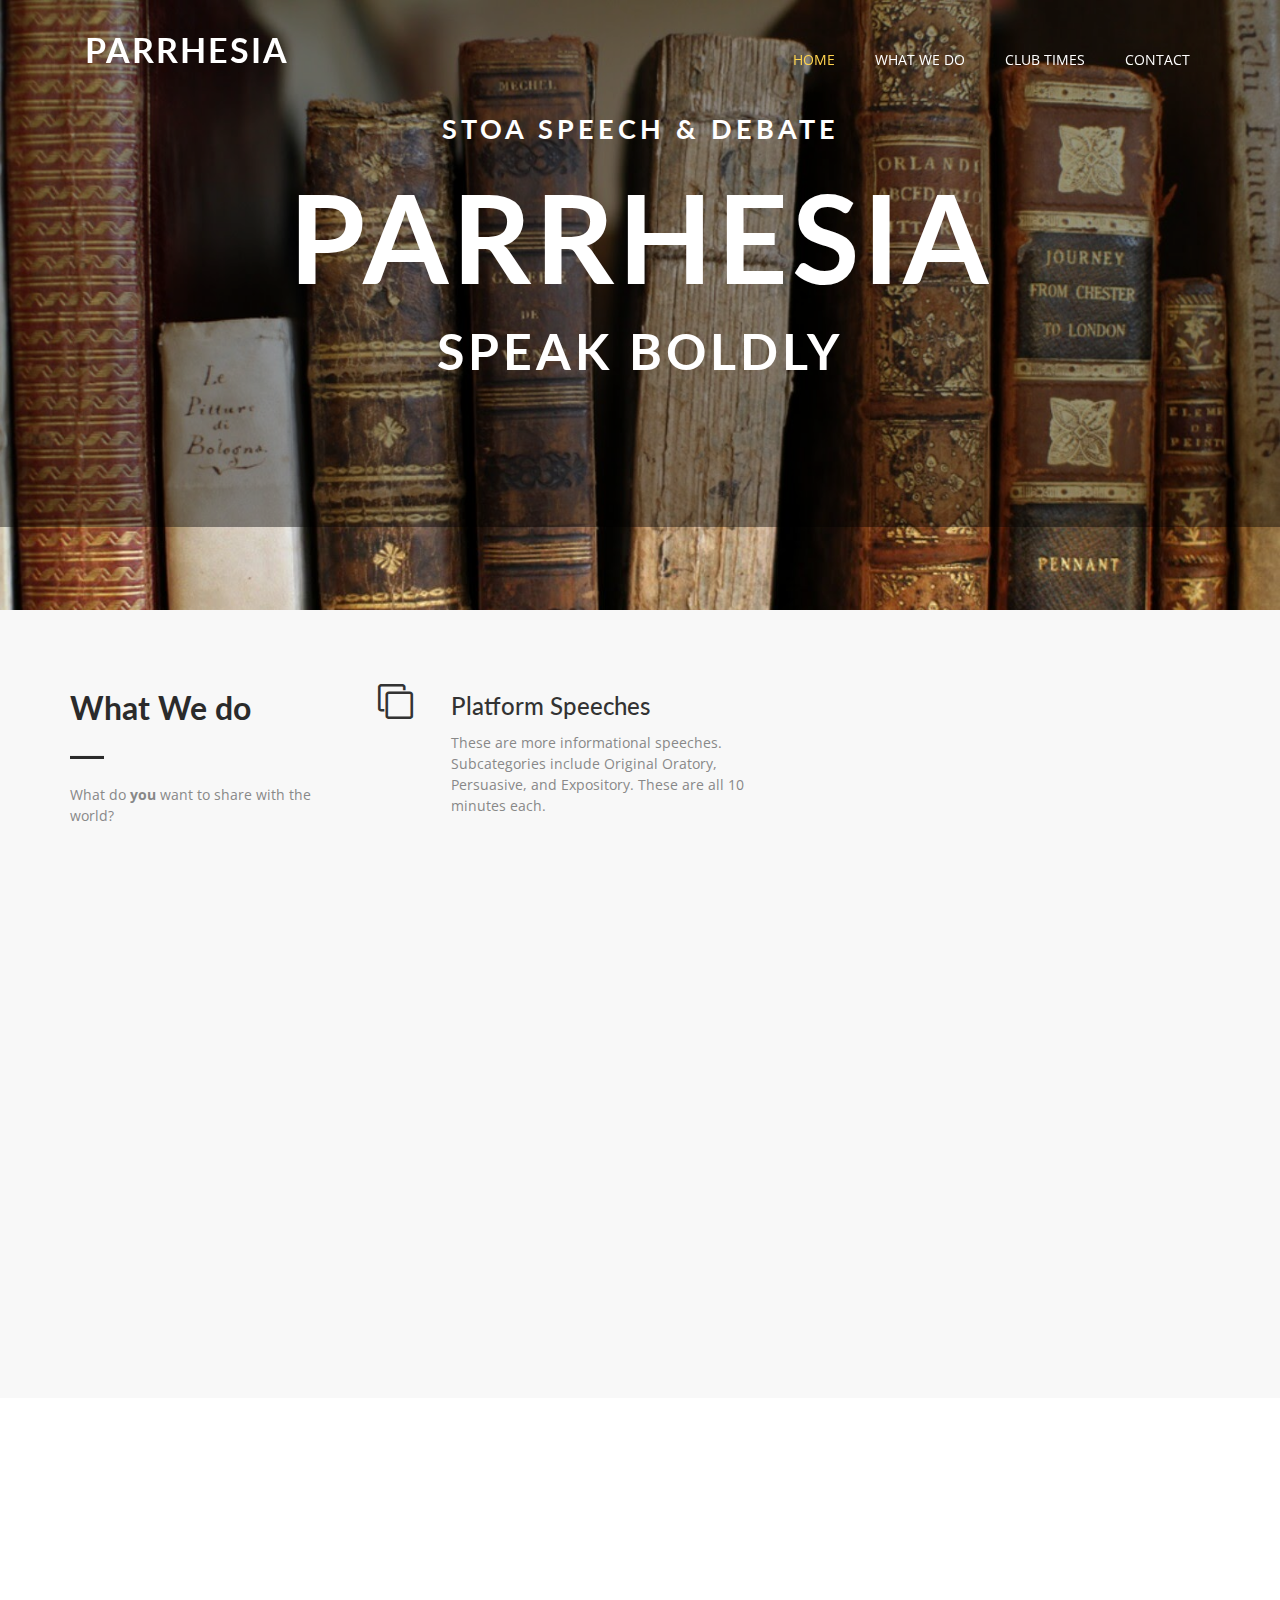
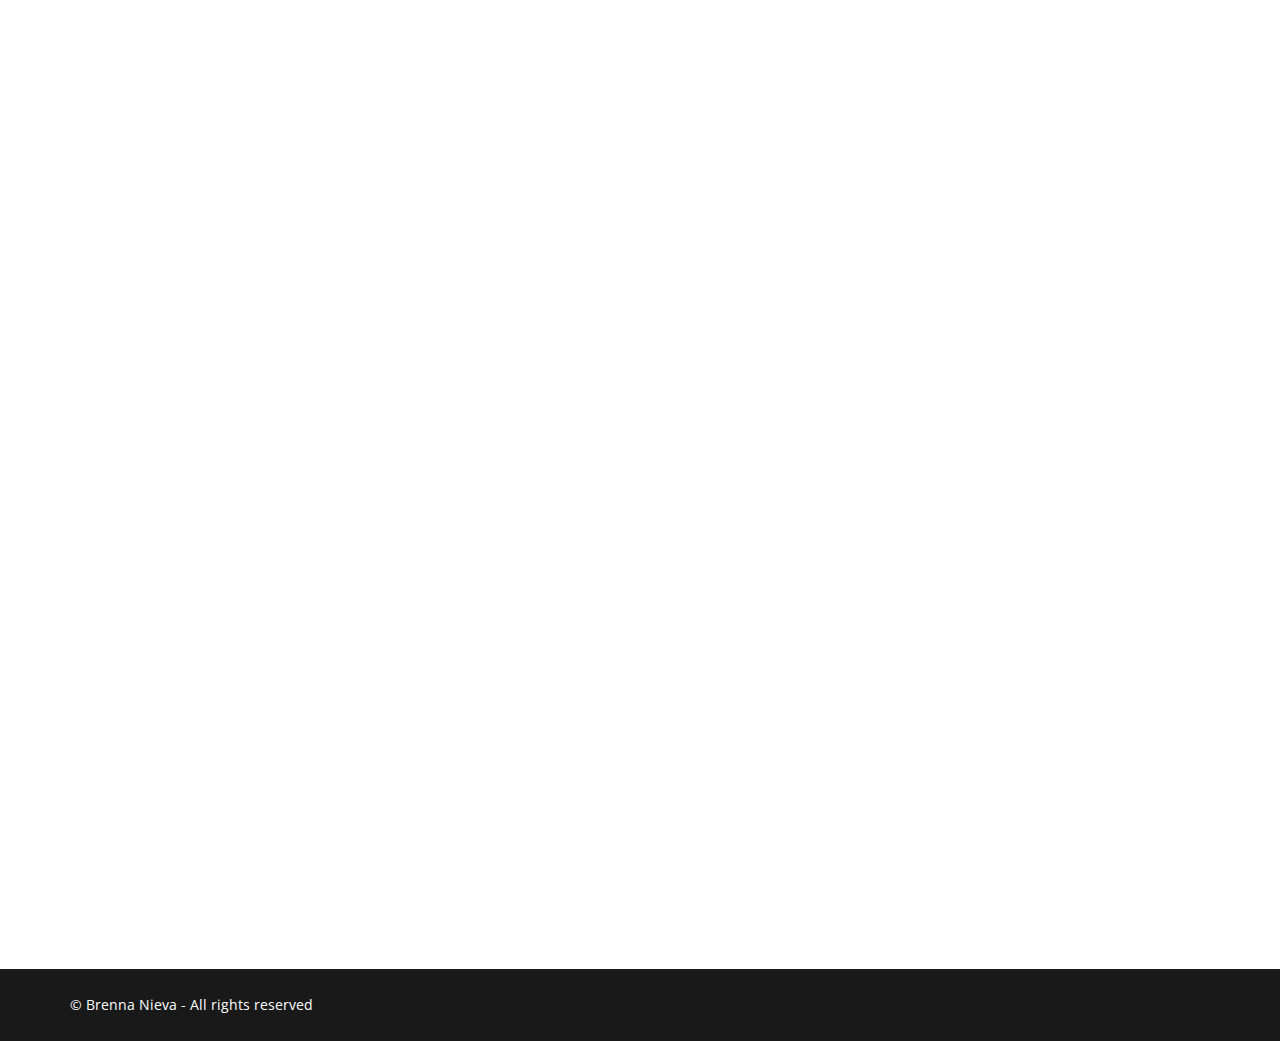
<file: index.html>
<!DOCTYPE html>
<html lang="en">

<head>
  <meta charset="utf-8">
  <meta name="viewport" content="width=device-width, initial-scale=1">
  <title>Parrhesia</title>
  <meta name="description" content="Parrhesia is a speech and debate club in the South King County area in the STOA league.">
  <meta name="keywords" content="speech,debate,Parrhesia,Stoa,Stoa Speech and debate, south king county speech, homeschool, homeschool speech and debate, highschool,ncfca">
  <link href='https://fonts.googleapis.com/css?family=Lato:400,700,300|Open+Sans:400,600,700,300' rel='stylesheet' type='text/css'>
  <link rel="stylesheet" type="text/css" href="css/bootstrap.min.css">
  <link rel="stylesheet" type="text/css" href="css/font-awesome.min.css">
  <link rel="stylesheet" type="text/css" href="css/animate.css">
  <link rel="stylesheet" type="text/css" href="css/style.css">
  <!-- =======================================================
    Hey There! I'm Brenna Nieva!
    I'm actually a part of VERVE but Parrhesia is pretty cool.
    Do speech and debate.  it'll change your life.
    for the better or for the worse.  it takes a lot of time....
    but its fun nonetheless.  and you meet chill people.
  ======================================================= -->
</head>

<body>
  <!--header-->
  <header class="main-header" id="header">
    <div class="bg-color">
      <!--nav-->
      <nav class="nav navbar-default navbar-fixed-top">
        <div class="container">
          <div class="col-md-12">
            <div class="navbar-header">
              <button type="button" class="navbar-toggle collapsed" data-toggle="collapse" data-target="#mynavbar" aria-expanded="false" aria-controls="navbar">
                            <span class="fa fa-bars"></span>
                        </button>
              <a href="index.html" class="navbar-brand">Parrhesia</a>
            </div>
            <div class="collapse navbar-collapse navbar-right" id="mynavbar">
              <ul class="nav navbar-nav">
                <li class="active"><a href="#header">Home</a></li>
                <li><a href="#feature">What We Do</a></li>
                <li><a href="#portfolio">Club Times</a></li>
                <li><a href="#contact">Contact</a></li>
              </ul>
            </div>
          </div>
        </div>
      </nav>
      <!--/ nav-->
      <div class="container text-center">
        <div class="wrapper wow fadeInUp delay-05s">
          <h2 class="top-title">Stoa Speech & Debate</h2>
          <h3 class="title">Parrhesia</h3>
          <h4 class="sub-title">Speak Boldly</h4>

        </div>
      </div>
    </div>
  </header>
  <!--/ header-->
  <!---->

  <!---->
  <!---->
  <section id="feature" class="section-padding">
    <div class="container">
      <div class="row">
        <div class="col-md-3 wow fadeInLeft delay-05s">
          <div class="section-title">
            <h2 class="head-title">What We do</h2>
            <hr class="botm-line">
            <p class="sec-para">What do <b>you</b> want to share with the world?</p>
          </div>
        </div>
        <div class="col-md-9">
          <div class="col-md-6 wow fadeInRight delay-02s">
            <div class="icon">
              <i class="fa fa-clone"></i>
            </div>
            <div class="icon-text">
              <h3 class="txt-tl">Platform Speeches</h3>
              <p class="txt-para">These are more informational speeches.  Subcategories include Original Oratory, Persuasive, and Expository.  These are all 10 minutes each. </p>
            </div>
          </div>
          <div class="col-md-6 wow fadeInRight delay-02s">
            <div class="icon">

            </div>

          </div>
          <div class="col-md-9 wow fadeInRight delay-04s">
            <div class="icon">
              <i class="fa fa-child"></i>
            </div>
            <div class="icon-text">
              <h3 class="txt-tl">Interpretation</h3>
              <p class="txt-para">These section focuses on storytelling. <br> Subcategories include Dramatic, <br> Humorous, and Open Interpretation. <br> Dramatic and Humorous are both 10 minutes,<br> while Open is only 6.  </p>
            </div>
          </div>
          <div class="col-md-6 wow fadeInRight delay-04s">
            <div class="icon">
              <i class="fa fa-random"></i>
            </div>
            <div class="icon-text">
              <h3 class="txt-tl">Wildcard</h3>
              <p class="txt-para">This cycle's wildcard is: Oratory Analysis.  <br> Within this category, students must analyze a great speech, understanding the context, the speaker, and the rhetorical elements that made it great.</p>
            </div>
          </div>

          </div>
          <div class="col-md-6 wow fadeInRight delay-06s">
            <div class="icon">

            </div>

          </div>
        </div>
      </div>
    </div>
  </section>
  <!---->
  <section class="section-padding parallax bg-image-2 section wow fadeIn delay-08s" id="cta-2">
    <div class="container">
      <div class="row">
        <div class="col-md-8">
          <div class="cta-txt">

          </div>
        </div>
        <div class="col-md-4 text-center">

        </div>
      </div>
    </div>
  </section>
  <!---->
  <!---->
  <section class="section-padding wow fadeInUp delay-02s" id="portfolio">
    <div class="container">
      <div class="row">
        <div class="cta-info text-center">
          <h3><span class="dec-tec"></span>We meet Fridays from 1:30 to 3:30 for <b>Speech</b> <br>&<br> 3:30 to 5:00 for <b>Debate</b></span></h3>
        </div>
      </div>
    </div>
  </section>
  <!---->
  <!---->
  <section class="section-padding wow fadeInUp delay-05s" id="contact">
    <div class="container">
      <div class="row white">
        <div class="col-md-8 col-sm-12">
          <div class="section-title">
            <h2 class="head-title black">Want More Info?</h2>
            <hr class="botm-line">
            <p class="sec-para black">Too Good to be True?<br> What's the catch?  In order to compete in Stoa Speech and Debate (The league Parrhesia is in) you must be currently homeschooled within the ages of 12 - 19. <br> <br> Under 12? Parrhesia has a Juniors club for the future Stoa Competitors!</p>
          </div>
        </div>
        <!-- <div class="col-md-12 col-sm-12">
          <div class="col-md-4 col-sm-6" style="padding-left:0px;">
            <h3 class="cont-title">Email Us</h3>
            <div id="sendmessage">Your message has been sent. Thank you!</div>
            <div id="errormessage"></div>
            <div class="contact-info">
              <form action="" method="post" role="form" class="contactForm">
                <div class="form-group">
                  <input type="text" name="name" class="form-control" id="name" placeholder="Your Name" data-rule="minlen:4" data-msg="Please enter at least 4 chars" />
                  <div class="validation"></div>
                </div>
                <div class="form-group">
                  <input type="email" class="form-control" name="email" id="email" placeholder="Your Email" data-rule="email" data-msg="Please enter a valid email" />
                  <div class="validation"></div>
                </div>

                <div class="form-group">
                  <input type="text" class="form-control" name="subject" id="subject" placeholder="Subject" data-rule="minlen:4" data-msg="Please enter at least 8 chars of subject" />
                  <div class="validation"></div>
                </div>

                <div class="form-group">
                  <textarea class="form-control" name="message" rows="5" data-rule="required" data-msg="Please write something for us" placeholder="Message"></textarea>
                  <div class="validation"></div>
                </div>
                <button type="submit" class="btn btn-send">Send</button>
              </form>
            </div> -->

          </div>
          <div class="col-md-12 col-sm-12">
            <div class="col-md-4 col-sm-6" style="padding-left:0px;">
            <h3 class="cont-title">Get In Touch!</h3>
            <div class="location-info">
              <p class="white"><span aria-hidden="true" class="fa fa-map-marker"></span><b>Auburn, WA</b></p>

              <p class="white"><span aria-hidden="true" class="fa fa-envelope"></span><b>Email</B> <a href="parrhesiaspeechclub@gmail.com" class="link-dec"></a><p>parrhesiaspeechclub@gmail.com</p>

              <p class="white"><span aria-hidden="true" class="fa fa-handshake-o"></span><b>Coaches </b><a href="parrhesiaspeechclub@gmail.com" class="link-dec"></a><p>Beth Nieva <br> Pyng Dokupil <br> Raymond Dokupil</p>
            </div>
          </div>
          <div class="col-md-8" style="padding-right:0px;">
            <div class="contact-icon-container hidden-md hidden-sm hidden-xs">
              <span aria-hidden="true" class="fa fa-envelope-o"></span>
            </div>
          </div>
        </div>
      </div>
    </div>
  </section>
  <!---->
  <!---->
  <footer class="" id="footer">
    <div class="container">
      <div class="row">
        <div class="col-sm-7 footer-copyright">
          © Brenna Nieva - All rights reserved
          <div class="credits">

          </div>
        </div>
        <!-- <div class="col-sm-5 footer-social">
          <div class="pull-right hidden-xs hidden-sm">
            <a href="#"><i class="fa fa-facebook"></i></a>
            <a href="#"><i class="fa fa-dribbble"></i></a>
            <a href="#"><i class="fa fa-twitter"></i></a>
            <a href="#"><i class="fa fa-google-plus"></i></a>
            <a href="#"><i class="fa fa-pinterest"></i></a>
          </div> -->
        </div>
      </div>
    </div>
  </footer>

  <!---->
  <!--contact ends-->
  <script src="js/jquery.min.js"></script>
  <script src="js/jquery.easing.min.js"></script>
  <script src="js/bootstrap.min.js"></script>
  <script src="js/wow.js"></script>
  <script src="js/custom.js"></script>
  <script src="contactform/contactform.js"></script>

</body>
</html>
</file>
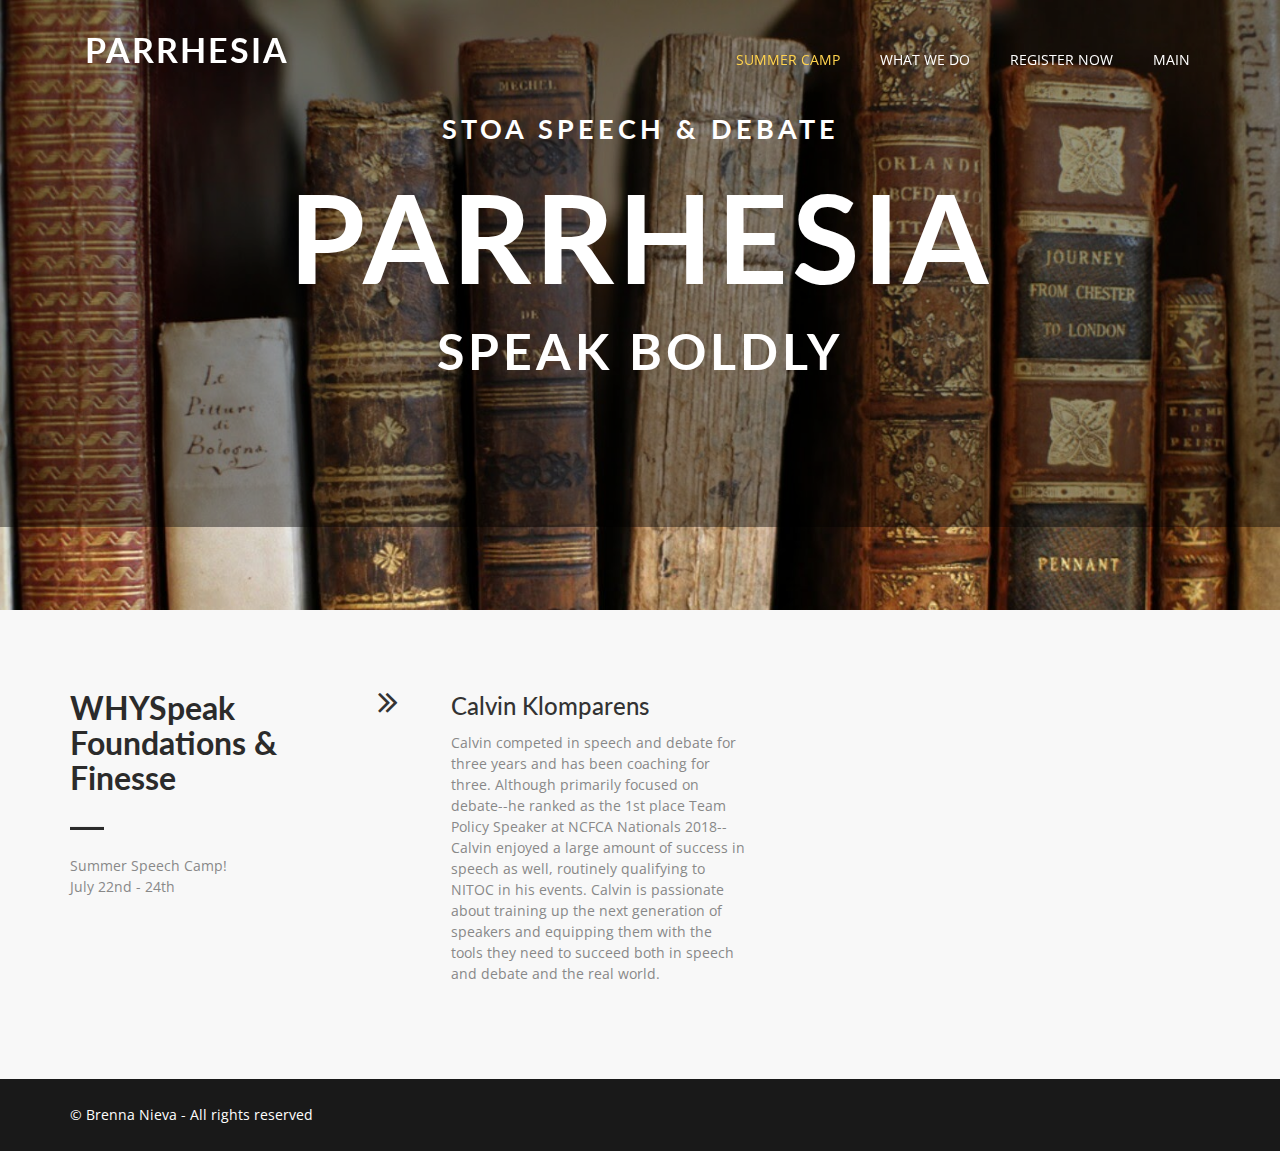
<file: calvin.html>
<!DOCTYPE html>
<html lang="en">

<head>
  <meta charset="utf-8">
  <meta name="viewport" content="width=device-width, initial-scale=1">
  <title>Parrhesia</title>
  <meta name="description" content="Parrhesia is a speech and debate club in the South King County area in the STOA league.">
  <meta name="keywords" content="speech,debate,Parrhesia,Stoa,Stoa Speech and debate, south king county speech, homeschool, homeschool speech and debate, highschool,ncfca">
  <link href='https://fonts.googleapis.com/css?family=Lato:400,700,300|Open+Sans:400,600,700,300' rel='stylesheet' type='text/css'>
  <link rel="stylesheet" type="text/css" href="css/bootstrap.min.css">
  <link rel="stylesheet" type="text/css" href="css/font-awesome.min.css">
  <link rel="stylesheet" type="text/css" href="css/animate.css">
  <link rel="stylesheet" type="text/css" href="css/style.css">
  <!-- =======================================================
    Hey There! I'm Brenna Nieva!
    I'm actually a part of VERVE but Parrhesia is pretty cool.
    Do speech and debate.  it'll change your life.
    for the better or for the worse.  it takes a lot of time....
    but its fun nonetheless.  and you meet chill people.
  ======================================================= -->
</head>

<body>
  <!--header-->
  <header class="main-header" id="header">
    <div class="bg-color">
      <!--nav-->
      <nav class="nav navbar-default navbar-fixed-top">
        <div class="container">
          <div class="col-md-12">
            <div class="navbar-header">
              <button type="button" class="navbar-toggle collapsed" data-toggle="collapse" data-target="#mynavbar" aria-expanded="false" aria-controls="navbar">
                            <span class="fa fa-bars"></span>
                        </button>
              <a href="index.html" class="navbar-brand">Parrhesia</a>
            </div>
            <div class="collapse navbar-collapse navbar-right" id="mynavbar">
              <ul class="nav navbar-nav">
                <li class="active"><a href="#header">Summer Camp</a></li>
                <li><a href="#feature">What We Do</a></li>
                <li><a href="#portfolio">Register Now</a></li>
                <li><a href="index.html">Main</a></li>
              </ul>
            </div>
          </div>
        </div>
      </nav>
      <!--/ nav-->
      <div class="container text-center">
        <div class="wrapper wow fadeInUp delay-05s">
          <h2 class="top-title">Stoa Speech & Debate</h2>
          <h3 class="title">Parrhesia</h3>
          <h4 class="sub-title">Speak Boldly</h4>

        </div>
      </div>
    </div>
  </header>
  <!--/ header-->
  <section id="feature" class="section-padding">
    <div class="container">
      <div class="row">
        <div class="col-md-3 wow fadeInLeft delay-05s">
          <div class="section-title">
            <h2 class="head-title"><b>WHYSpeak Foundations & Finesse</b></h2>
            <hr class="botm-line">
            <p class="sec-para">Summer Speech Camp!<br> July 22nd - 24th</p>
          </div>
        </div>
        <div class="col-md-9">
          <div class="col-md-6 wow fadeInRight delay-02s">
            <div class="icon">
              <i class="fa fa-angle-double-right"></i>
            </div>
            <div class="icon-text">
              <h3 class="txt-tl">Calvin Klomparens</h3>
              <p class="txt-para">Calvin competed in speech and debate for three years and has been coaching for three. Although primarily focused on debate--he ranked as the 1st place Team Policy Speaker at NCFCA Nationals 2018--Calvin enjoyed a large amount of success in speech as well, routinely qualifying to NITOC in his events. Calvin is passionate about training up the next generation of speakers and equipping them with the tools they need to succeed both in speech and debate and the real world.   </p>
            </div>
          </div>
          <div class="col-md-6 wow fadeInRight delay-02s">
            <div class="icon">

            </div>

          </div>
        </div>
      </div>
    </div>
  </section>
  <!---->
  <!---->
  <footer class="" id="footer">
    <div class="container">
      <div class="row">
        <div class="col-sm-7 footer-copyright">
          © Brenna Nieva - All rights reserved
          <div class="credits">

          </div>
        </div>
        <!-- <div class="col-sm-5 footer-social">
          <div class="pull-right hidden-xs hidden-sm">
            <a href="#"><i class="fa fa-facebook"></i></a>
            <a href="#"><i class="fa fa-dribbble"></i></a>
            <a href="#"><i class="fa fa-twitter"></i></a>
            <a href="#"><i class="fa fa-google-plus"></i></a>
            <a href="#"><i class="fa fa-pinterest"></i></a>
          </div> -->
        </div>
      </div>
    </div>
  </footer>

  <!---->
  <!--contact ends-->
  <script src="js/jquery.min.js"></script>
  <script src="js/jquery.easing.min.js"></script>
  <script src="js/bootstrap.min.js"></script>
  <script src="js/wow.js"></script>
  <script src="js/custom.js"></script>
  <script src="contactform/contactform.js"></script>

</body>
</html>
</file>
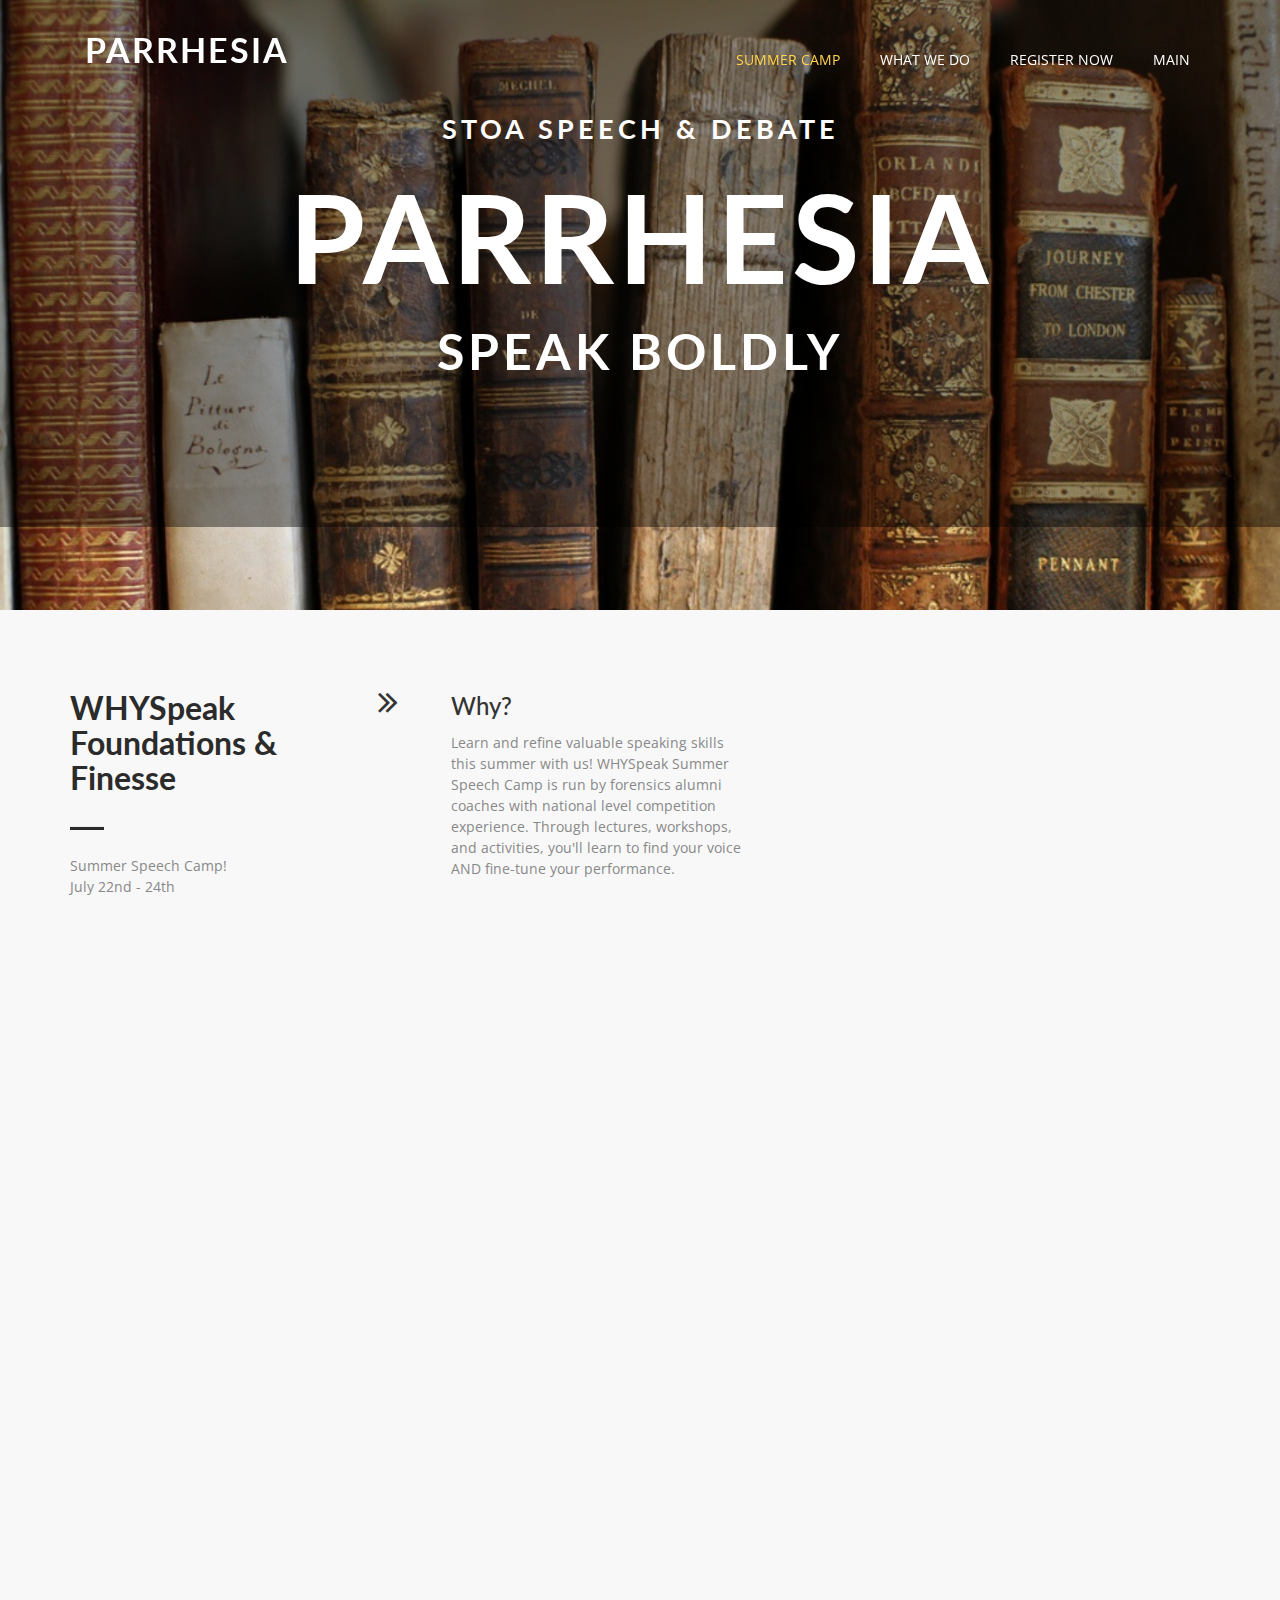
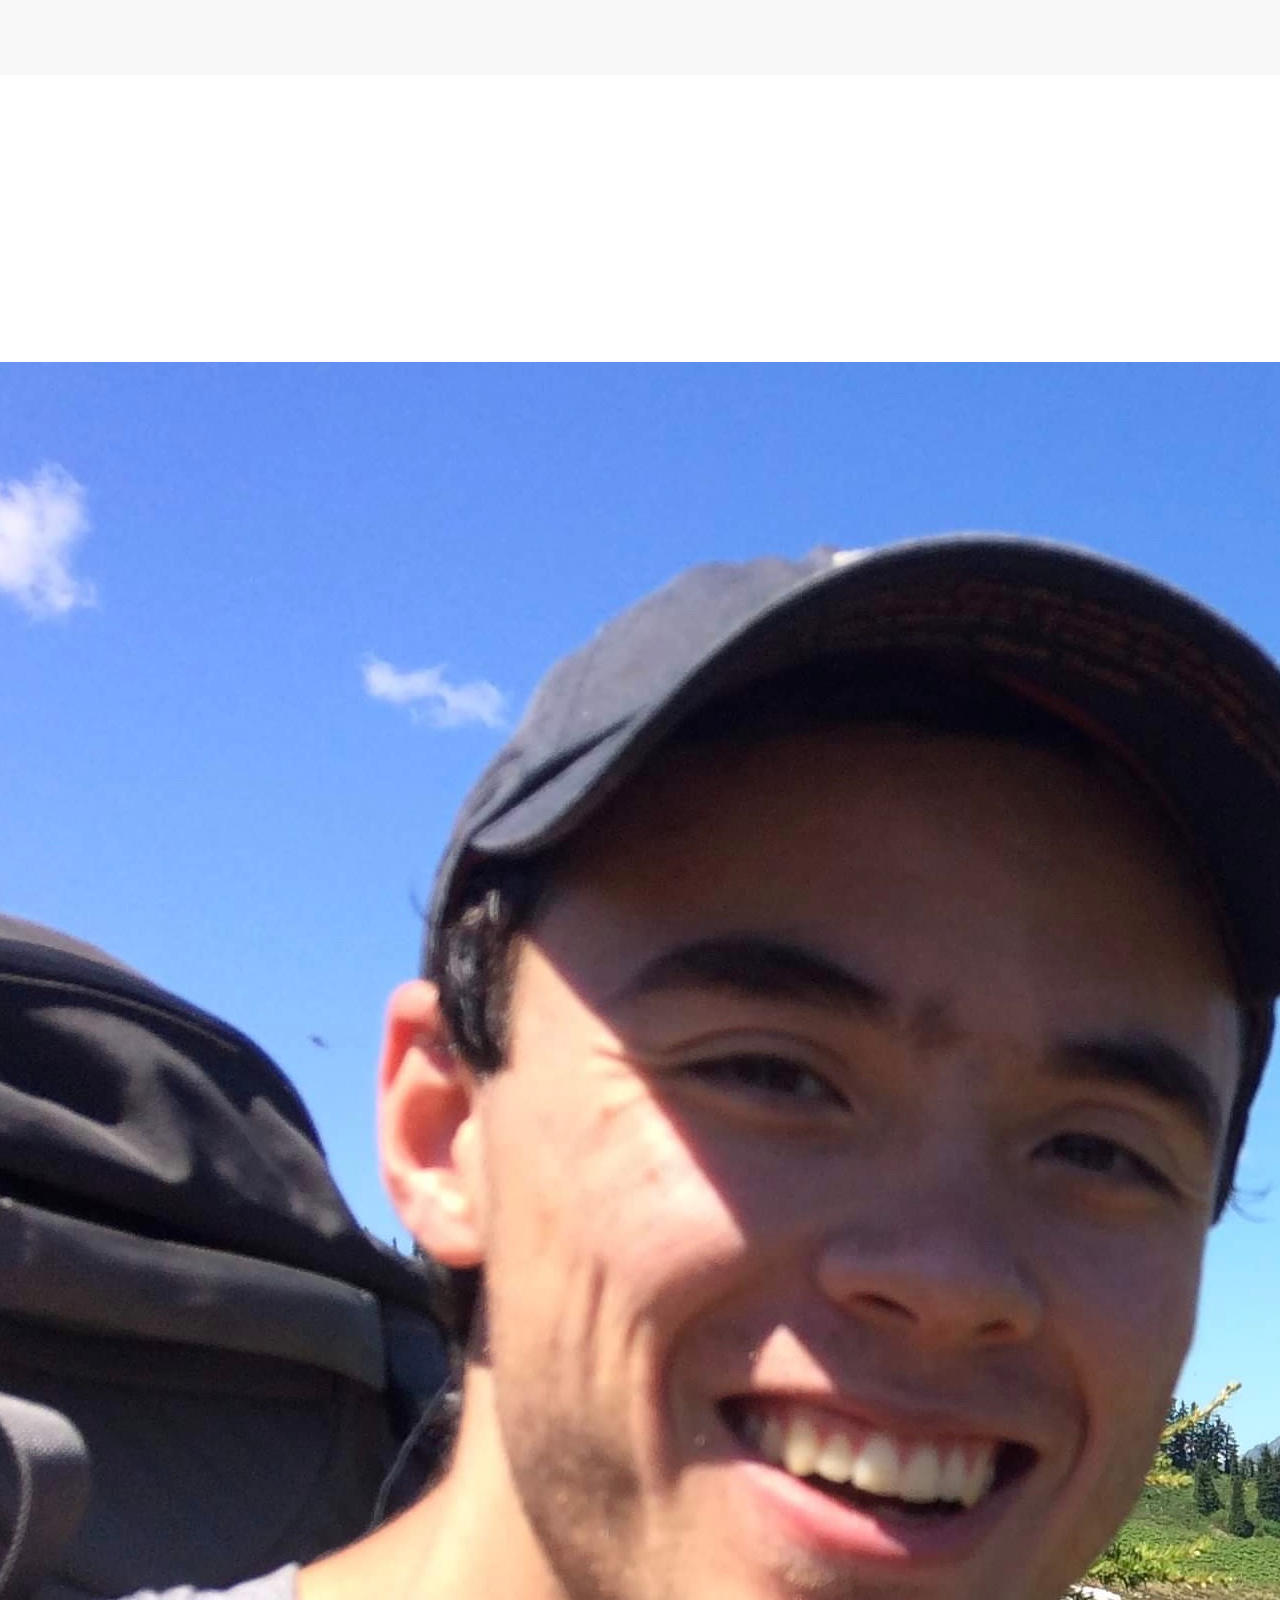
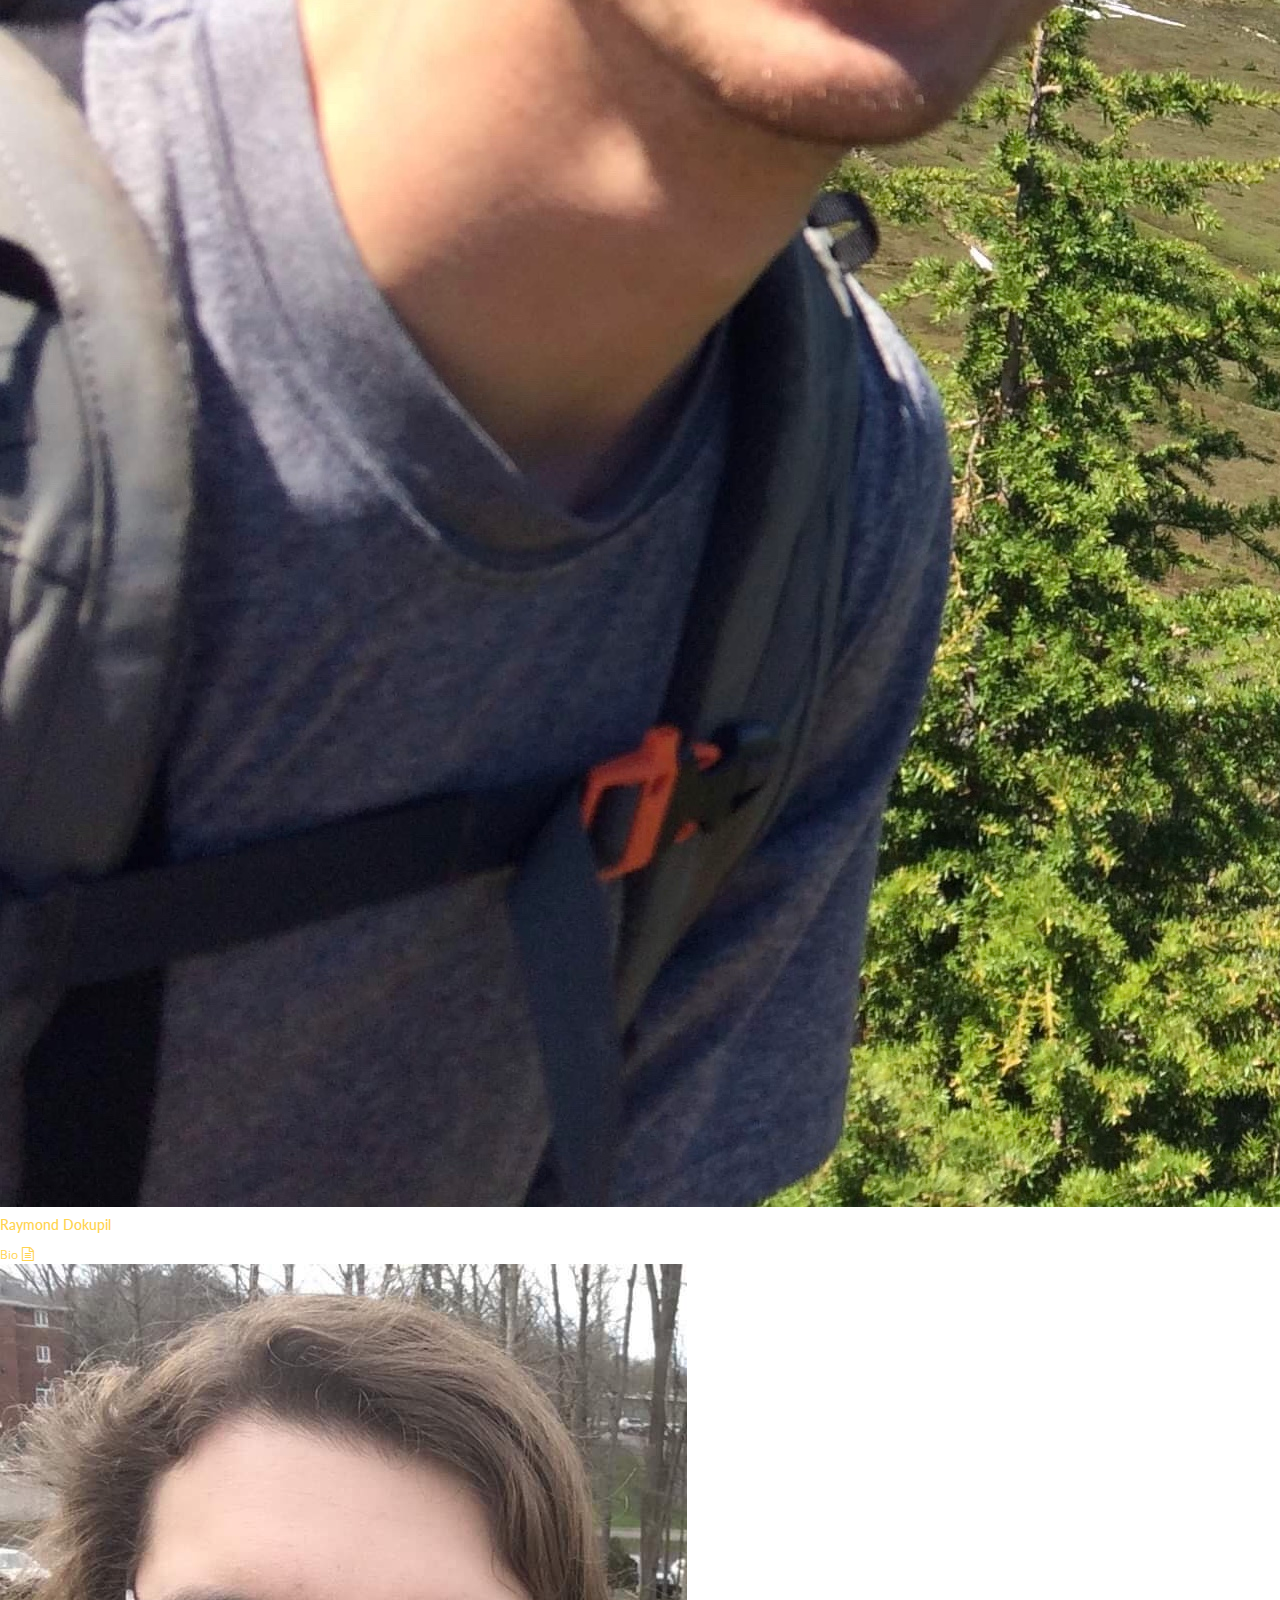
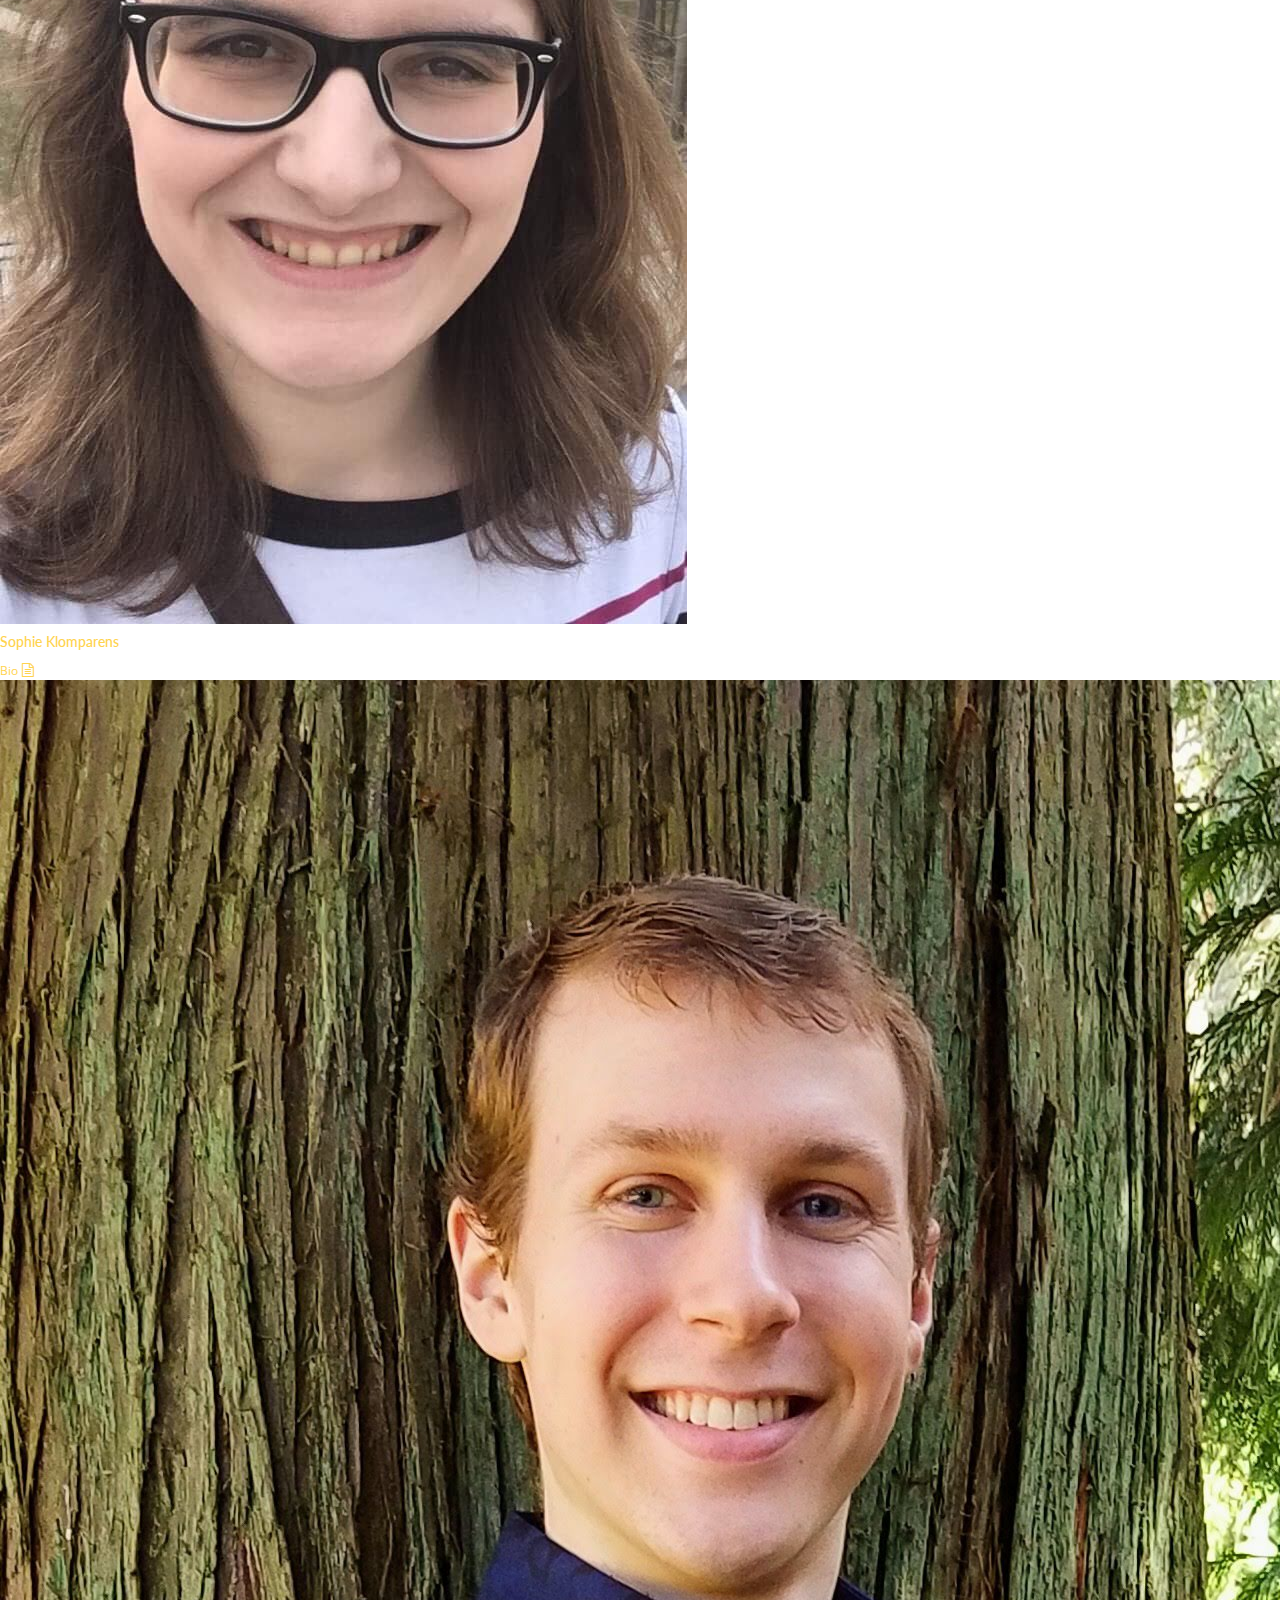
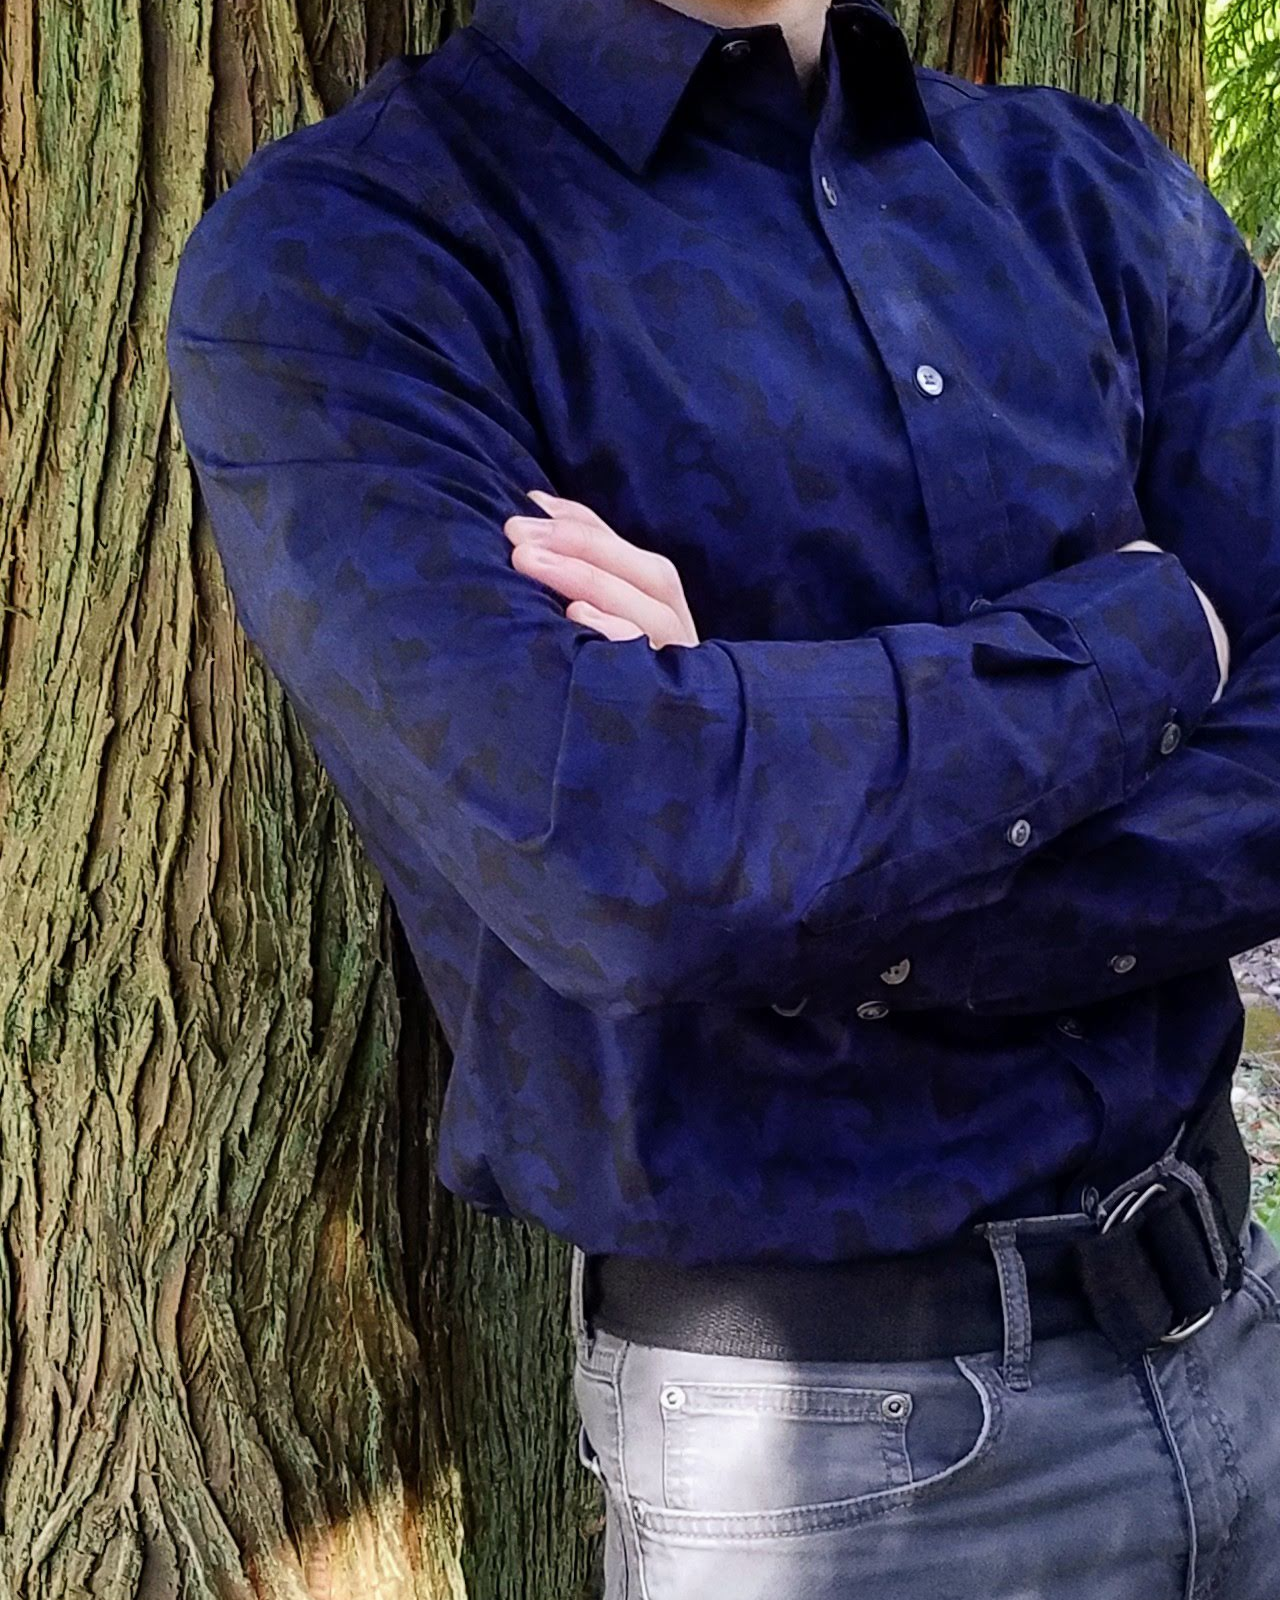
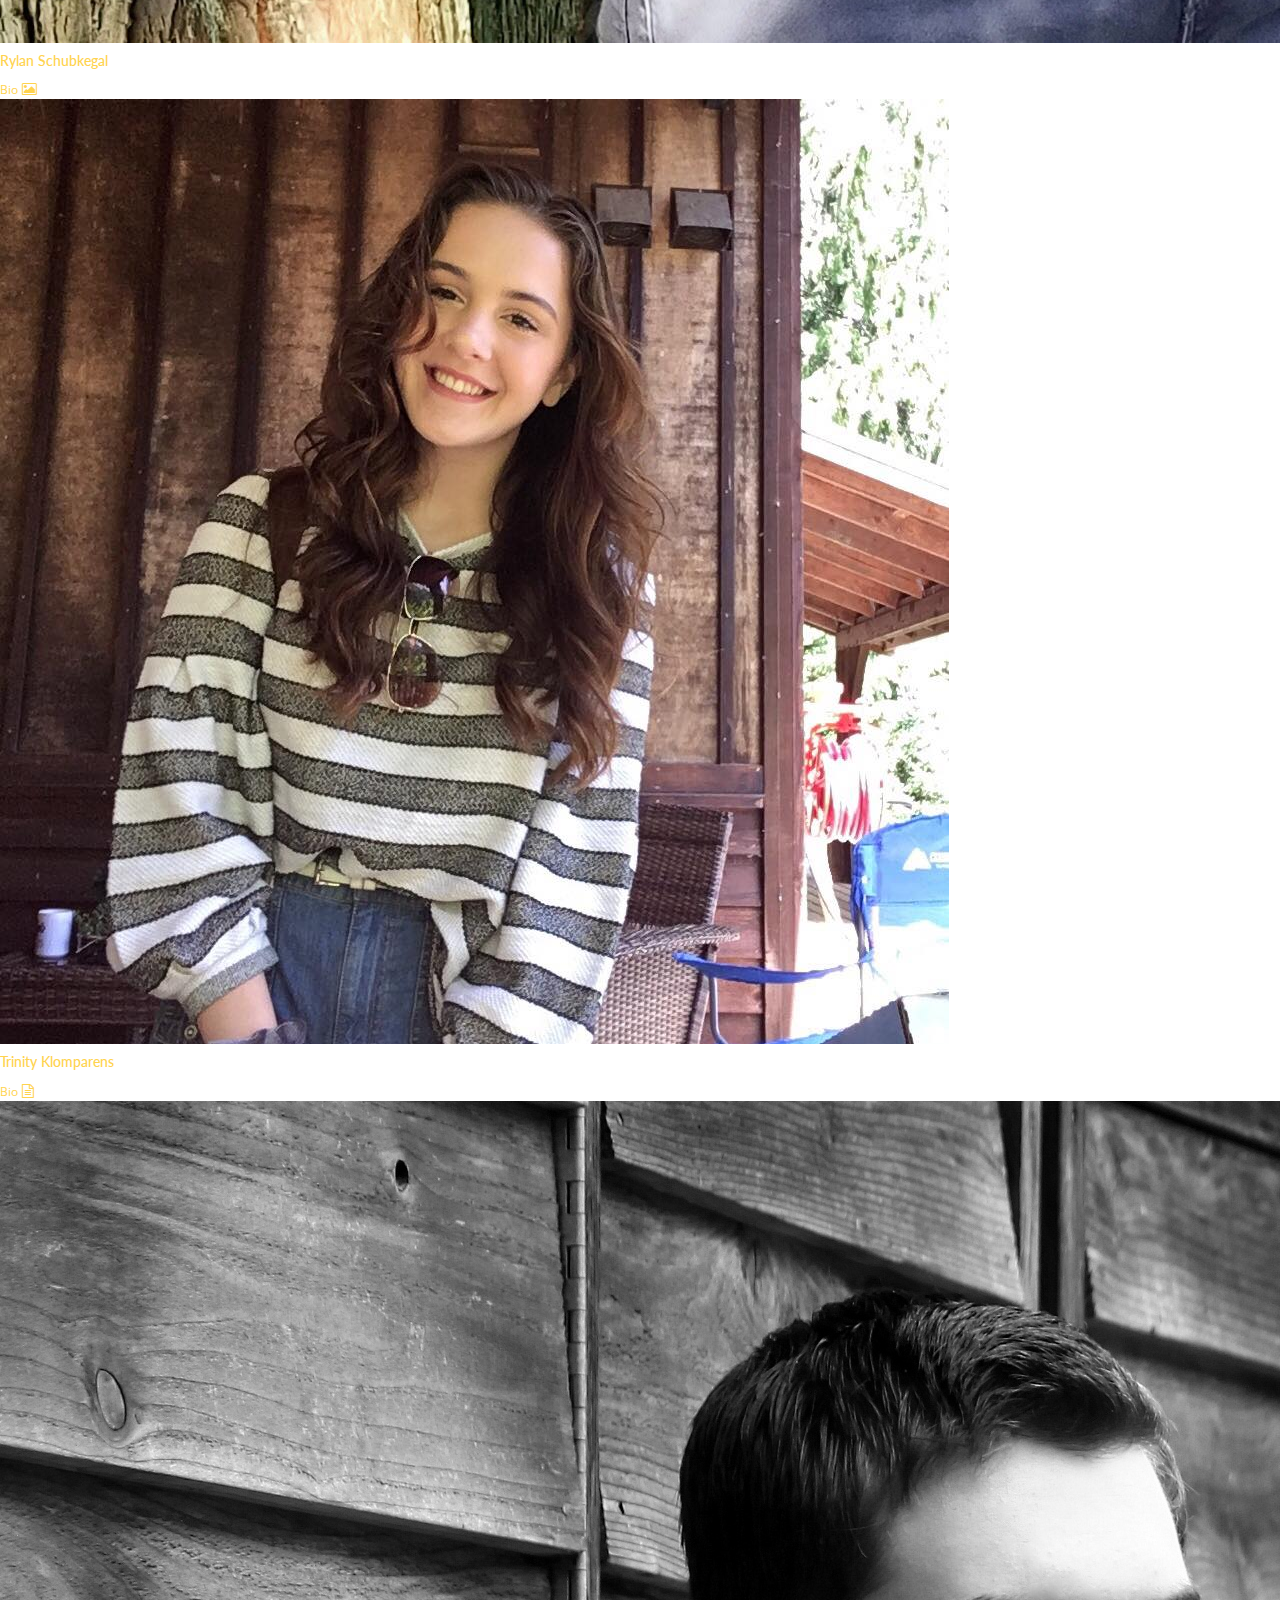
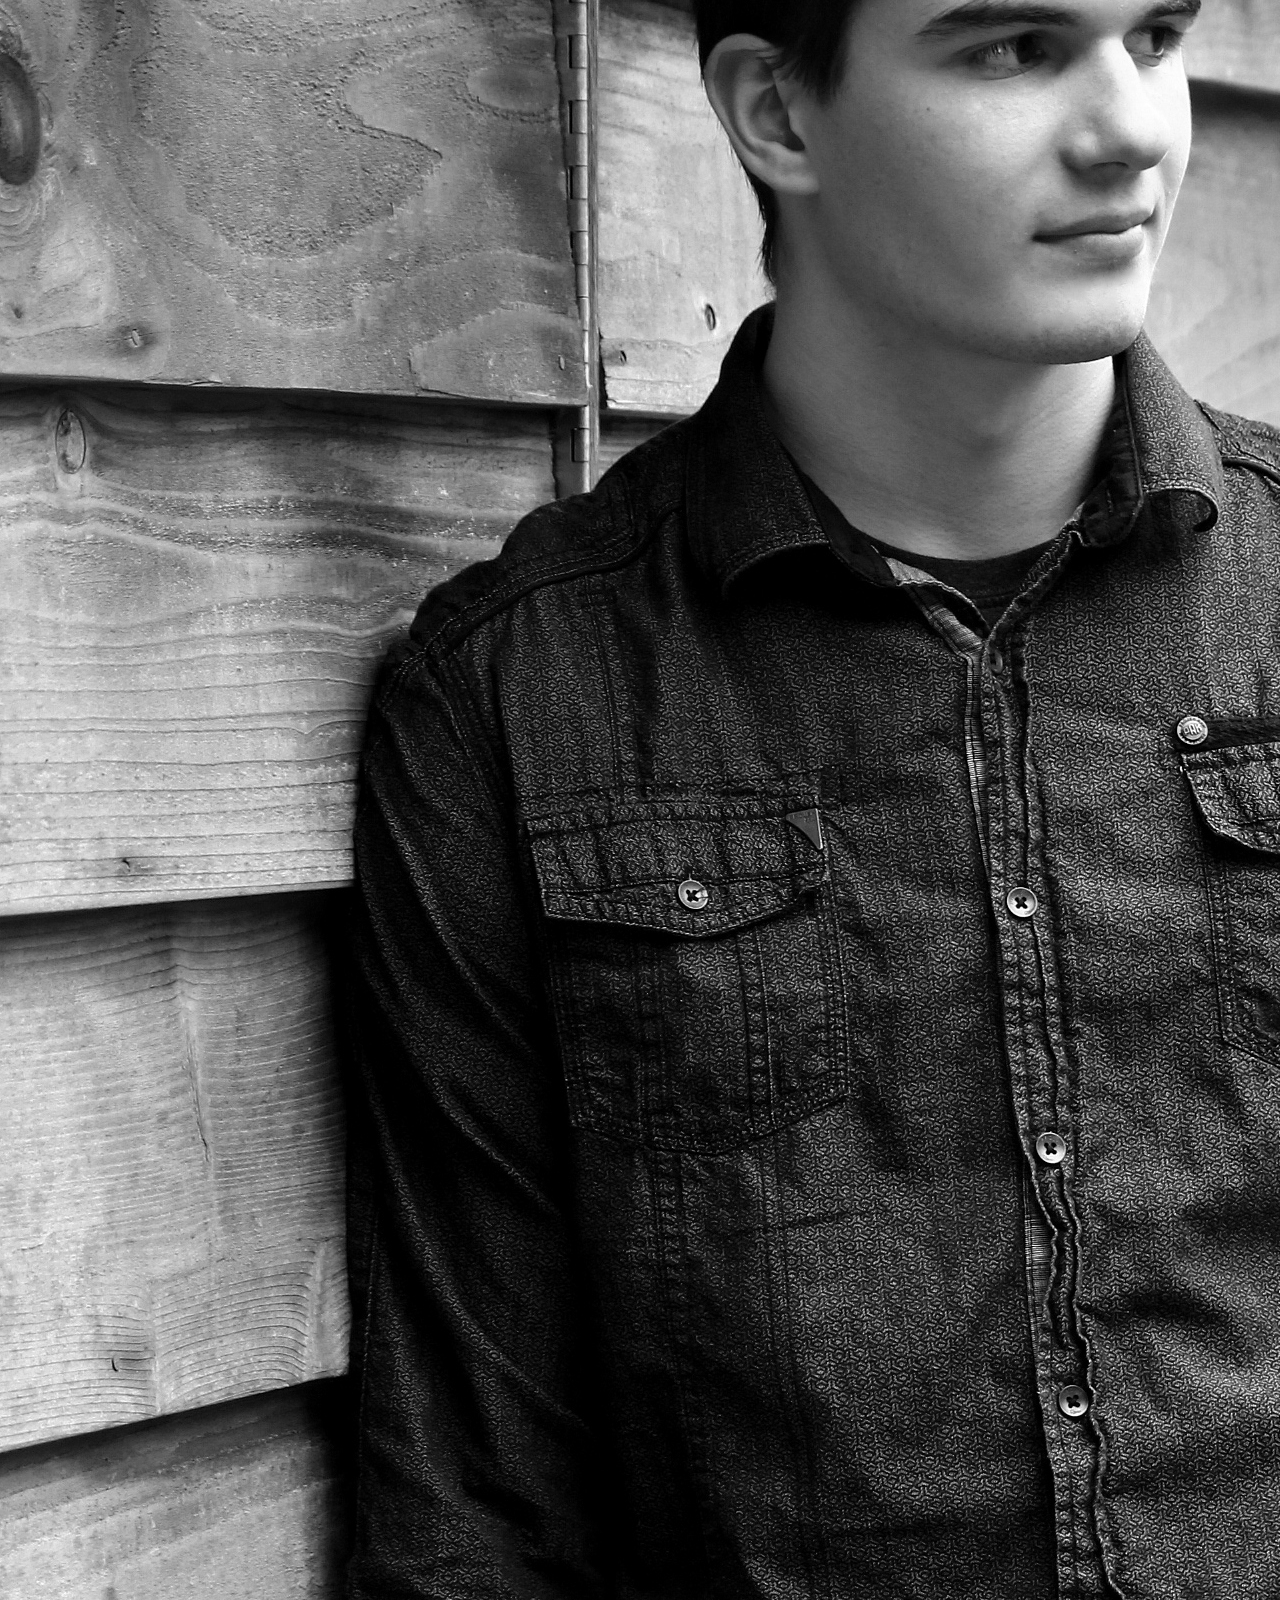
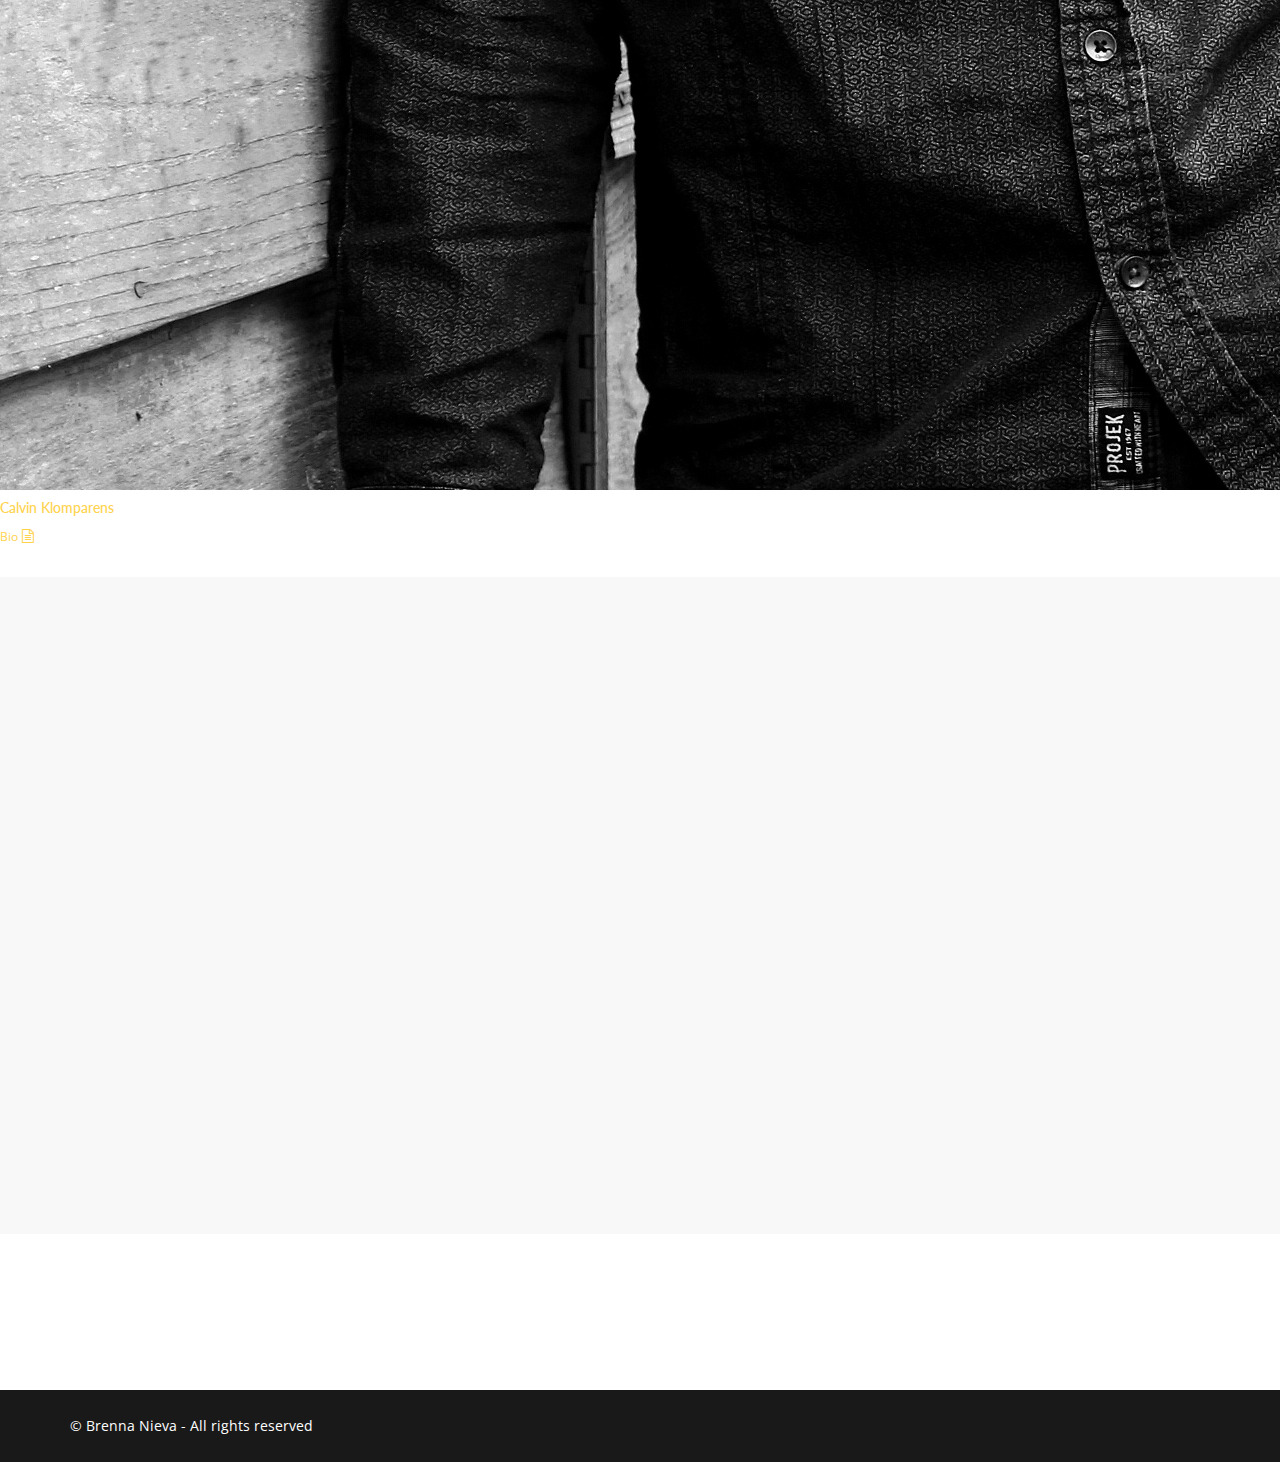
<file: Camp.html>
<!DOCTYPE html>
<html lang="en">

<head>
  <meta charset="utf-8">
  <meta name="viewport" content="width=device-width, initial-scale=1">
  <title>Parrhesia</title>
  <meta name="description" content="Parrhesia is a speech and debate club in the South King County area in the STOA league.">
  <meta name="keywords" content="speech,debate,Parrhesia,Stoa,Stoa Speech and debate, south king county speech, homeschool, homeschool speech and debate, highschool,ncfca">
  <link href='https://fonts.googleapis.com/css?family=Lato:400,700,300|Open+Sans:400,600,700,300' rel='stylesheet' type='text/css'>
  <link rel="stylesheet" type="text/css" href="css/bootstrap.min.css">
  <link rel="stylesheet" type="text/css" href="css/font-awesome.min.css">
  <link rel="stylesheet" type="text/css" href="css/animate.css">
  <link rel="stylesheet" type="text/css" href="css/style.css">
  <!-- =======================================================
    Hey There! I'm Brenna Nieva!
    I'm actually a part of VERVE but Parrhesia is pretty cool.
    Do speech and debate.  it'll change your life.
    for the better or for the worse.  it takes a lot of time....
    but its fun nonetheless.  and you meet chill people.
  ======================================================= -->
</head>

<body>
  <!--header-->
  <header class="main-header" id="header">
    <div class="bg-color">
      <!--nav-->
      <nav class="nav navbar-default navbar-fixed-top">
        <div class="container">
          <div class="col-md-12">
            <div class="navbar-header">
              <button type="button" class="navbar-toggle collapsed" data-toggle="collapse" data-target="#mynavbar" aria-expanded="false" aria-controls="navbar">
                            <span class="fa fa-bars"></span>
                        </button>
              <a href="index.html" class="navbar-brand">Parrhesia</a>
            </div>
            <div class="collapse navbar-collapse navbar-right" id="mynavbar">
              <ul class="nav navbar-nav">
                <li class="active"><a href="#header">Summer Camp</a></li>
                <li><a href="#feature">What We Do</a></li>
                <li><a href="#portfolio">Register Now</a></li>
                <li><a href="index.html">Main</a></li>
              </ul>
            </div>
          </div>
        </div>
      </nav>
      <!--/ nav-->
      <div class="container text-center">
        <div class="wrapper wow fadeInUp delay-05s">
          <h2 class="top-title">Stoa Speech & Debate</h2>
          <h3 class="title">Parrhesia</h3>
          <h4 class="sub-title">Speak Boldly</h4>

        </div>
      </div>
    </div>
  </header>
  <!--/ header-->
  <section id="feature" class="section-padding">
    <div class="container">
      <div class="row">
        <div class="col-md-3 wow fadeInLeft delay-05s">
          <div class="section-title">
            <h2 class="head-title"><b>WHYSpeak Foundations & Finesse</b></h2>
            <hr class="botm-line">
            <p class="sec-para">Summer Speech Camp!<br> July 22nd - 24th</p>
          </div>
        </div>
        <div class="col-md-9">
          <div class="col-md-6 wow fadeInRight delay-02s">
            <div class="icon">
              <i class="fa fa-angle-double-right"></i>
            </div>
            <div class="icon-text">
              <h3 class="txt-tl">Why?</h3>
              <p class="txt-para">Learn and refine valuable speaking skills this summer with us!  WHYSpeak Summer Speech Camp is run by forensics alumni coaches with national level competition experience. Through lectures, workshops, and activities, you'll learn to find your voice AND fine-tune your performance. </p>
            </div>
          </div>
        <div class="col-md-9">
          <div class="col-md-6 wow fadeInRight delay-02s">
            <div class="icon">
              <i class="fa fa-angle-double-right"></i>
            </div>
            <div class="icon-text">
              <h3 class="txt-tl">Price</h3>
              <p class="txt-para">$95 per Student </p>
            </div>
          </div>
          <div class="col-md-6 wow fadeInRight delay-02s">
            <div class="icon">

            </div>

          </div>
          <div class="col-md-9 wow fadeInRight delay-04s">
            <div class="icon">
              <i class="fa fa-map-marker"></i>
            </div>
            <div class="icon-text">
              <h3 class="txt-tl">Location</h3>
              <p class="txt-para">Covenant High School <br>620 S. Shirley Street Tacoma, WA 98465 <br> </p>  <button onclick="window.location.href = 'http://chstacoma.org/';">Website</button>
            </div>
          </div>
          <div class="col-md-9 wow fadeInRight delay-04s">
            <div class="icon">
              <i class="fa fa-envelope"></i>
            </div>
            <div class="icon-text">
              <h3 class="txt-tl">Registration</h3>
              <p class="txt-para">Early Bird - June 14th <br> Registation Closes - July 15th </p>
            </div>
          </div>
          <div class="col-md-6 wow fadeInRight delay-04s">
            <div class="icon">
              <i class="fa fa-angle-double-right"></i>
            </div>
            <div class="icon-text">
              <h3 class="txt-tl"> All Levels of Experience Welcome! <br>Open to both NCFCA & Stoa Ages 12-18 <br> <B> </b></h3>
              <p class="txt-para"> </p>
                <button onclick="window.location.href = 'https://drive.google.com/open?id=1rxkGRduqmskyKkxBgqUOydr2vBwum-0c';">Register</button>
            </div>
          </div>


          </div>
        </div>
      </div>
    </div>
  </section>

  <section class="section-padding wow fadeInUp delay-02s" id="portfolio">
    <div class="container">
      <div class="row">
        <div class="cta-info text-center">
          <h3><span class="dec-tec"></span></span>Meet the Coaches!</h3>

        </div>
      </div>
    </div>
  </section>
<!-- ----->
<ul id="portfolio_filters" class="portfolio-filters">
  <li class="active">

  </li>

</ul>
<!-- End of Portfolio filter -->

<!-- Portfolio Grid -->
<div id="portfolio_grid" class="portfolio-grid portfolio-masonry masonry-grid-3">
  <figure class="item" data-groups='["all", "media"]'>
    <a class="ajax-page-load" href="raymond.html">
      <img src="img/okay.jpg" alt="">
      <div>
        <h5 class="name">Raymond Dokupil</h5>
        <small>Bio</small>
        <i class="fa fa-file-text-o"></i>
      </div>
    </a>
  </figure>
  <!-- Portfolio Item 1 -->
  <figure class="item" data-groups='["all", "media"]'>
    <a href="sophie.html">
      <img src="img/sophie.jpg" alt="">
      <div>
        <h5 class="name">Sophie Klomparens</h5>
        <small>Bio</small>
        <i class="fa fa-file-text-o"></i>
      </div>
    </a>
  </figure>
  <!-- /Portfolio Item 1 -->



  <!-- Portfolio Item 3 -->
  <figure class="item" data-groups='["all","illustration"]'>
    <a href="rylan.html">
      <img src="img/rylan.jpg" alt="">
      <div>
        <h5 class="name">Rylan Schubkegal</h5>
        <small>Bio</small>
        <i class="fa fa-image"></i>
      </div>
    </a>
  </figure>
  <!-- /Portfolio Item 3 -->
  <!-- Portfolio Item 2 -->
  <figure class="item" data-groups='["all", "media"]'>
    <a href="trin.html">
      <img src="img/trin.jpg" alt="">
      <div>
        <h5 class="name">Trinity Klomparens</h5>
        <small>Bio</small>
        <i class="fa fa-file-text-o"></i>
      </div>
    </a>
  </figure>
  <!-- /Portfolio Item 2 -->
  <!-- Portfolio Item 4 -->
  <figure class="item" data-groups='["all", "media"]'>
    <a  href="calvin.html">
      <img src="img/calvin.JPG" alt="">
      <div>
        <h5 class="name">Calvin Klomparens</h5>
        <small>Bio</small>
        <i class="fa fa-file-text-o"></i>
      </div>
    </a>
  </figure>
  <!-- <figure class="item" data-groups='["all", "media"]'>
    <a class="ajax-page-load" href="christa.html">
      <img src="img/calvin.jpg" alt="">
      <div>
        <h5 class="name">Christa Lyford</h5>
        <small>Bio</small>
        <i class="fa fa-file-text-o"></i>
      </div>
    </a>
  </figure> -->






  <!---->
<p>
  <br>
  </p>
  <section id="feature" class="section-padding">
    <div class="container">
      <div class="row">
        <div class="col-md-3 wow fadeInLeft delay-05s">
          <div class="section-title">
            <h2 class="head-title"><b><br>WHYSpeak Foundations & Finesse</b></h2>
            <hr class="botm-line">
            <p class="sec-para"></p>
          </div>
        </div>
         <div class="col-md-9">
          <div class="col-md-6 wow fadeInRight delay-02s">
            <div class="icon">
              <i class="fa fa-child"></i>
            </div>

            <div class="icon-text">
              <h3 class="txt-tl">Christa Lyford</h3>
              <p class="txt-para">Christa is a Stoa Speech and Debate league alumni. She qualified for and competed at the National Tournament of Champions in 2017 in four events: Parliamentary Debate, Original Oratory, Mars Hill Impromptu, and Dramatic Interpretation--in which she was a semi-finalist and took tenth in the nation. During her time as a student, she organized a Dramatic Interpretation-intensive group, and also worked as an Interp coach after graduating. With a background in theater and intercultural classroom experience, Christa is passionate about helping students find their voice. She's currently completing her Associates Degree in Speech Communication at Everett Community College.</p>
            </div>
          </div>
          <div class="col-md-6 wow fadeInRight delay-02s">
            <div class="icon">

            </div>

          <!-- </div>
          <div class="col-md-9 wow fadeInRight delay-04s">
            <div class="icon">
              <i class="fa fa-child"></i>
            </div>
            <div class="icon-text">
              <h3 class="txt-tl">Calvin Klomparens</h3>
              <p class="txt-para">Calvin competed in speech and debate for three years and has been coaching for three. Although primarily focused on debate--he ranked as the 1st place Team Policy Speaker at NCFCA Nationals 2018--Calvin enjoyed a large amount of success in speech as well, routinely qualifying to NITOC in his events. Calvin is passionate about training up the next generation of speakers and equipping them with the tools they need to succeed both in speech and debate and the real world.  </p>
            </div>
          </div>
          <div class="col-md-6 wow fadeInRight delay-04s">
            <div class="icon">
              <i class="fa fa-random"></i>
            </div>
            <div class="icon-text">
              <h3 class="txt-tl">Rylan Schubkegal</h3>
              <p class="txt-para">Rylan is four-time qualifier to the National Invitational Tournament of Champions. He has won first place at numerous local tournaments and advanced beyond preliminary rounds at the national competition. He competed in 10 speech events and 2 debate events, which gave him a broad and diverse understanding of effective speaking. He has coached interpretive speaking for more than two years at Skagit Defenders speech club. Some of his students have also competed at the national level.  </p>
            </div>
          </div>

          <div class="col-md-6 wow fadeInRight delay-04s">
            <div class="icon">
              <i class="fa fa-random"></i>
            </div>
            <div class="icon-text">
              <h3 class="txt-tl">Christa Lyford</h3>
              <p class="txt-para">Christa is a Stoa Speech and Debate league alumni. She qualified for and competed at the National Tournament of Champions in 2017 in four events: Parliamentary Debate, Original Oratory, Mars Hill Impromptu, and Dramatic Interpretation--in which she was a semi-finalist and took tenth in the nation. During her time as a student, she organized a Dramatic Interpretation-intensive group, and also worked as an Interp coach after graduating. With a background in theater and intercultural classroom experience, Christa is passionate about helping students find their voice. She's currently completing her Associates Degree in Speech Communication at Everett Community College. </p>
            </div>
          </div>

          <div class="col-md-6 wow fadeInRight delay-04s">
            <div class="icon">
              <i class="fa fa-random"></i>
            </div>
            <div class="icon-text">
              <h3 class="txt-tl">Raymond Dokupil</h3>
              <p class="txt-para">Raymond Dokupil has competed for 5 years in both NCFCA and Stoa Speech and Debate. He has qualified for NITOC in Lincoln Douglas Debate and won 1st place in Expository Speaking at NITOC 2012. He has worked for 3 years at Classical Conversations as a practicum instructor and 3 years as a speech and debate coach at Parrhesia and Verve. This year, Raymond has coached at speech at Parrhesia and Lincoln Douglas Debate at Covenant High School through the NSDA. His three favorite foods are C.S. Lewis, Pixar movies, and mountain trails.
</p>
            </div>
          </div>
          <div class="col-md-6 wow fadeInRight delay-04s">
            <div class="icon">
              <i class="fa fa-random"></i>
            </div>
            <div class="icon-text">
              <h3 class="txt-tl">Trinity Klomparens</h3>
              <p class="txt-para">Trinity has competed in speech and debate for five years. She took second place in Expository speaking her freshman year, and first in both Original Oratory and Duo Interpretation in her junior year. She’s so excited to coach at WHYspeak and meet all the new STOA members!
        </p>
            </div> -->
          </div>

          </div>
          <div class="col-md-6 wow fadeInRight delay-06s">
            <div class="icon">

            </div>

          </div>
        </div>
      </div>
    </div>
  </section>
  <!---->
  <section class="section-padding parallax bg-image-2 section wow fadeIn delay-08s" id="cta-2">
    <div class="container">
      <div class="row">
        <div class="col-md-8">
          <div class="cta-txt">

          </div>
        </div>
        <div class="col-md-4 text-center">

        </div>
      </div>
    </div>
  </section>
  <!---->
  <!---->

  <!---->
        <!-- <div class="col-md-12 col-sm-12">
          <div class="col-md-4 col-sm-6" style="padding-left:0px;">
            <h3 class="cont-title">Email Us</h3>
            <div id="sendmessage">Your message has been sent. Thank you!</div>
            <div id="errormessage"></div>
            <div class="contact-info">
              <form action="" method="post" role="form" class="contactForm">
                <div class="form-group">
                  <input type="text" name="name" class="form-control" id="name" placeholder="Your Name" data-rule="minlen:4" data-msg="Please enter at least 4 chars" />
                  <div class="validation"></div>
                </div>
                <div class="form-group">
                  <input type="email" class="form-control" name="email" id="email" placeholder="Your Email" data-rule="email" data-msg="Please enter a valid email" />
                  <div class="validation"></div>
                </div>

                <div class="form-group">
                  <input type="text" class="form-control" name="subject" id="subject" placeholder="Subject" data-rule="minlen:4" data-msg="Please enter at least 8 chars of subject" />
                  <div class="validation"></div>
                </div>

                <div class="form-group">
                  <textarea class="form-control" name="message" rows="5" data-rule="required" data-msg="Please write something for us" placeholder="Message"></textarea>
                  <div class="validation"></div>
                </div>
                <button type="submit" class="btn btn-send">Send</button>
              </form>
            </div> -->



  <!---->
  <!---->
  <footer class="" id="footer">
    <div class="container">
      <div class="row">
        <div class="col-sm-7 footer-copyright">
          © Brenna Nieva - All rights reserved
          <div class="credits">

          </div>
        </div>
        <!-- <div class="col-sm-5 footer-social">
          <div class="pull-right hidden-xs hidden-sm">
            <a href="#"><i class="fa fa-facebook"></i></a>
            <a href="#"><i class="fa fa-dribbble"></i></a>
            <a href="#"><i class="fa fa-twitter"></i></a>
            <a href="#"><i class="fa fa-google-plus"></i></a>
            <a href="#"><i class="fa fa-pinterest"></i></a>
          </div> -->
        </div>
      </div>
    </div>
  </footer>

  <!---->
  <!--contact ends-->
  <script src="js/jquery.min.js"></script>
  <script src="js/jquery.easing.min.js"></script>
  <script src="js/bootstrap.min.js"></script>
  <script src="js/wow.js"></script>
  <script src="js/custom.js"></script>
  <script src="contactform/contactform.js"></script>

</body>
</html>
</file>
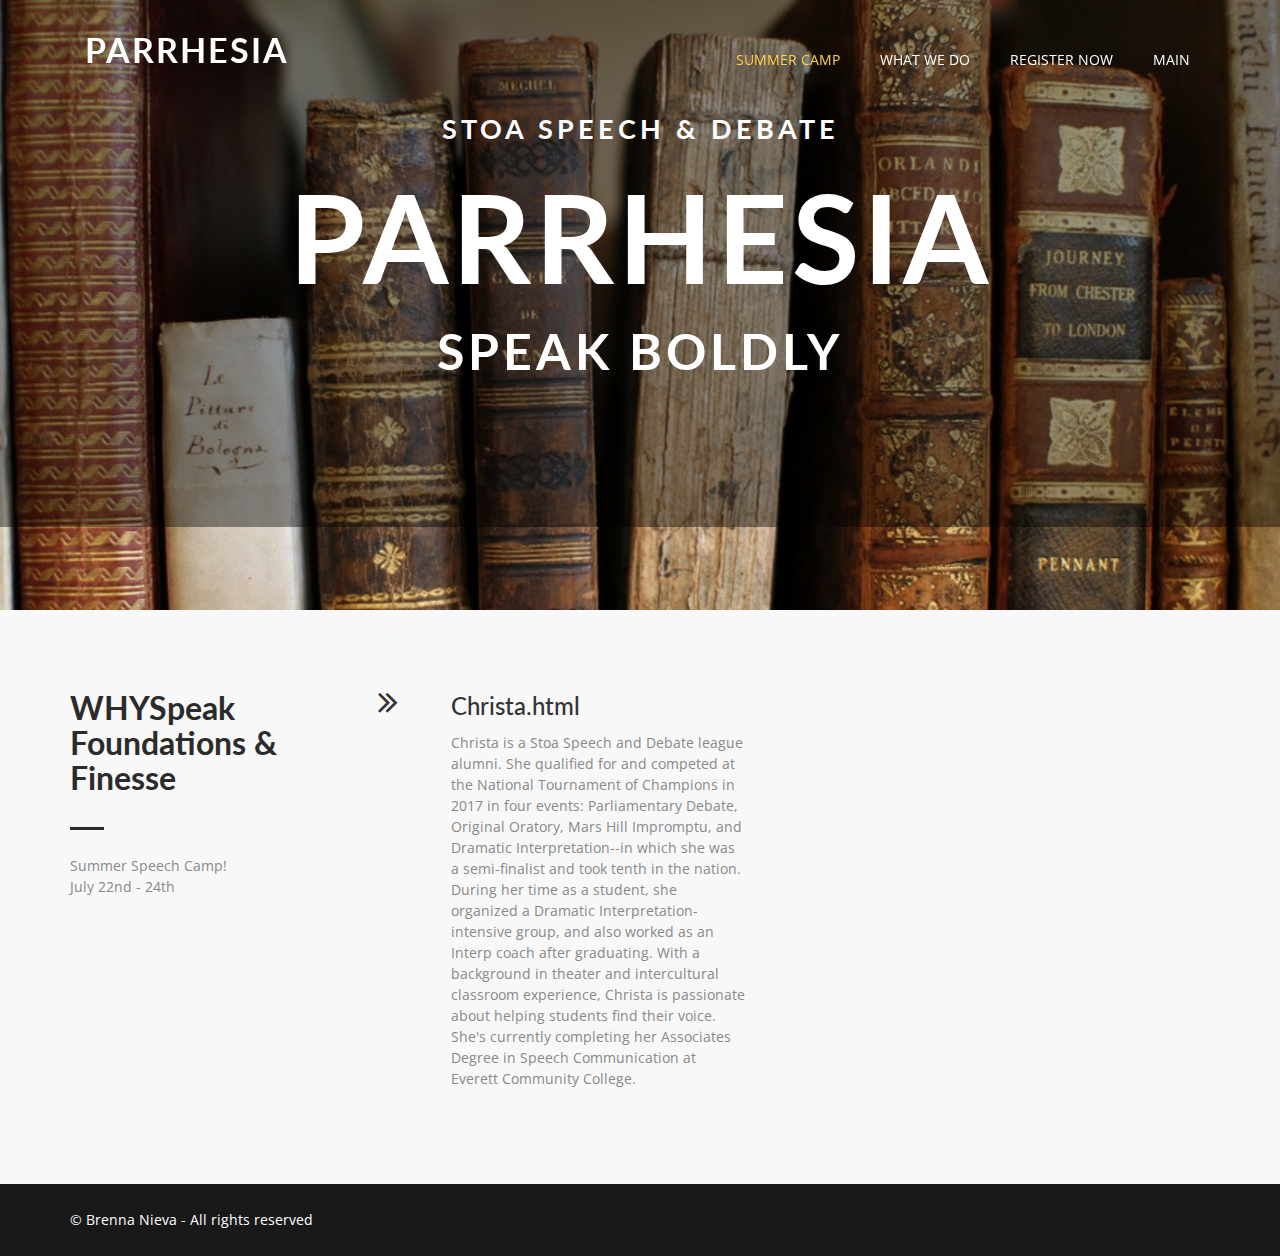
<file: Christa.html>
<!DOCTYPE html>
<html lang="en">

<head>
  <meta charset="utf-8">
  <meta name="viewport" content="width=device-width, initial-scale=1">
  <title>Parrhesia</title>
  <meta name="description" content="Parrhesia is a speech and debate club in the South King County area in the STOA league.">
  <meta name="keywords" content="speech,debate,Parrhesia,Stoa,Stoa Speech and debate, south king county speech, homeschool, homeschool speech and debate, highschool,ncfca">
  <link href='https://fonts.googleapis.com/css?family=Lato:400,700,300|Open+Sans:400,600,700,300' rel='stylesheet' type='text/css'>
  <link rel="stylesheet" type="text/css" href="css/bootstrap.min.css">
  <link rel="stylesheet" type="text/css" href="css/font-awesome.min.css">
  <link rel="stylesheet" type="text/css" href="css/animate.css">
  <link rel="stylesheet" type="text/css" href="css/style.css">
  <!-- =======================================================
    Hey There! I'm Brenna Nieva!
    I'm actually a part of VERVE but Parrhesia is pretty cool.
    Do speech and debate.  it'll change your life.
    for the better or for the worse.  it takes a lot of time....
    but its fun nonetheless.  and you meet chill people.
  ======================================================= -->
</head>

<body>
  <!--header-->
  <header class="main-header" id="header">
    <div class="bg-color">
      <!--nav-->
      <nav class="nav navbar-default navbar-fixed-top">
        <div class="container">
          <div class="col-md-12">
            <div class="navbar-header">
              <button type="button" class="navbar-toggle collapsed" data-toggle="collapse" data-target="#mynavbar" aria-expanded="false" aria-controls="navbar">
                            <span class="fa fa-bars"></span>
                        </button>
              <a href="index.html" class="navbar-brand">Parrhesia</a>
            </div>
            <div class="collapse navbar-collapse navbar-right" id="mynavbar">
              <ul class="nav navbar-nav">
                <li class="active"><a href="#header">Summer Camp</a></li>
                <li><a href="#feature">What We Do</a></li>
                <li><a href="#portfolio">Register Now</a></li>
                <li><a href="index.html">Main</a></li>
              </ul>
            </div>
          </div>
        </div>
      </nav>
      <!--/ nav-->
      <div class="container text-center">
        <div class="wrapper wow fadeInUp delay-05s">
          <h2 class="top-title">Stoa Speech & Debate</h2>
          <h3 class="title">Parrhesia</h3>
          <h4 class="sub-title">Speak Boldly</h4>

        </div>
      </div>
    </div>
  </header>
  <!--/ header-->
  <section id="feature" class="section-padding">
    <div class="container">
      <div class="row">
        <div class="col-md-3 wow fadeInLeft delay-05s">
          <div class="section-title">
            <h2 class="head-title"><b>WHYSpeak Foundations & Finesse</b></h2>
            <hr class="botm-line">
            <p class="sec-para">Summer Speech Camp!<br> July 22nd - 24th</p>
          </div>
        </div>
        <div class="col-md-9">
          <div class="col-md-6 wow fadeInRight delay-02s">
            <div class="icon">
              <i class="fa fa-angle-double-right"></i>
            </div>
            <div class="icon-text">
              <h3 class="txt-tl">Christa.html</h3>
              <p class="txt-para">Christa is a Stoa Speech and Debate league alumni. She qualified for and competed at the National Tournament of Champions in 2017 in four events: Parliamentary Debate, Original Oratory, Mars Hill Impromptu, and Dramatic Interpretation--in which she was a semi-finalist and took tenth in the nation. During her time as a student, she organized a Dramatic Interpretation-intensive group, and also worked as an Interp coach after graduating. With a background in theater and intercultural classroom experience, Christa is passionate about helping students find their voice. She's currently completing her Associates Degree in Speech Communication at Everett Community College. </p>
            </div>
          </div>
          <div class="col-md-6 wow fadeInRight delay-02s">
            <div class="icon">

            </div>

          </div>
        </div>
      </div>
    </div>
  </section>
  <!---->
  <!---->
  <footer class="" id="footer">
    <div class="container">
      <div class="row">
        <div class="col-sm-7 footer-copyright">
          © Brenna Nieva - All rights reserved
          <div class="credits">

          </div>
        </div>
        <!-- <div class="col-sm-5 footer-social">
          <div class="pull-right hidden-xs hidden-sm">
            <a href="#"><i class="fa fa-facebook"></i></a>
            <a href="#"><i class="fa fa-dribbble"></i></a>
            <a href="#"><i class="fa fa-twitter"></i></a>
            <a href="#"><i class="fa fa-google-plus"></i></a>
            <a href="#"><i class="fa fa-pinterest"></i></a>
          </div> -->
        </div>
      </div>
    </div>
  </footer>

  <!---->
  <!--contact ends-->
  <script src="js/jquery.min.js"></script>
  <script src="js/jquery.easing.min.js"></script>
  <script src="js/bootstrap.min.js"></script>
  <script src="js/wow.js"></script>
  <script src="js/custom.js"></script>
  <script src="contactform/contactform.js"></script>

</body>
</html>
</file>
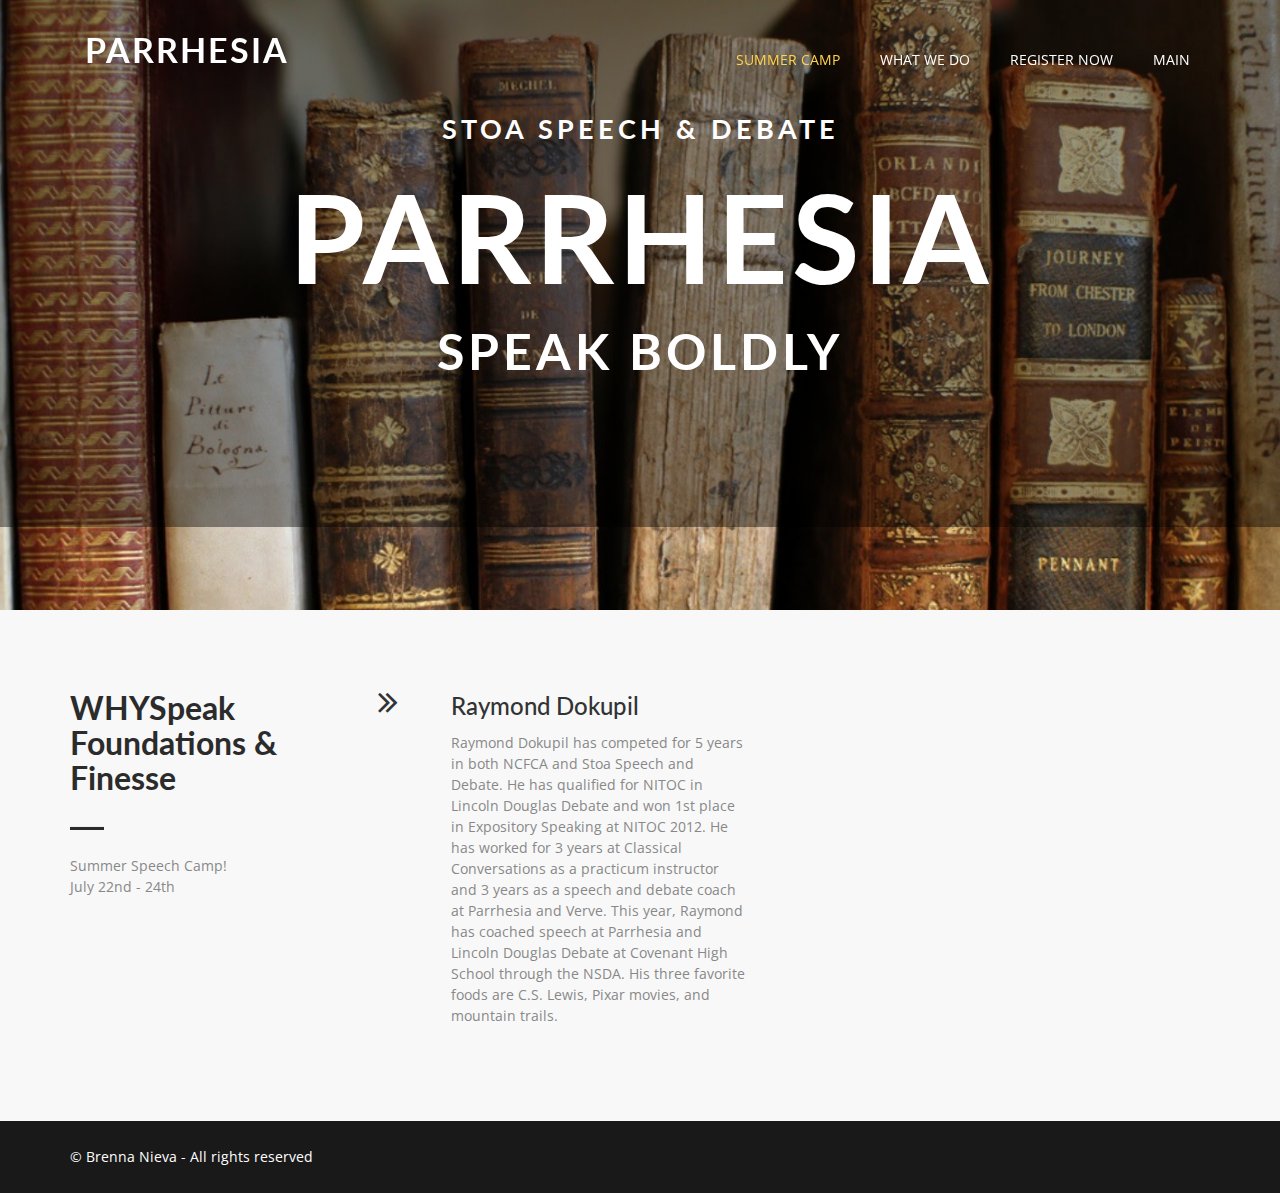
<file: raymond.html>
<!DOCTYPE html>
<html lang="en">

<head>
  <meta charset="utf-8">
  <meta name="viewport" content="width=device-width, initial-scale=1">
  <title>Parrhesia</title>
  <meta name="description" content="Parrhesia is a speech and debate club in the South King County area in the STOA league.">
  <meta name="keywords" content="speech,debate,Parrhesia,Stoa,Stoa Speech and debate, south king county speech, homeschool, homeschool speech and debate, highschool,ncfca">
  <link href='https://fonts.googleapis.com/css?family=Lato:400,700,300|Open+Sans:400,600,700,300' rel='stylesheet' type='text/css'>
  <link rel="stylesheet" type="text/css" href="css/bootstrap.min.css">
  <link rel="stylesheet" type="text/css" href="css/font-awesome.min.css">
  <link rel="stylesheet" type="text/css" href="css/animate.css">
  <link rel="stylesheet" type="text/css" href="css/style.css">
  <!-- =======================================================
    Hey There! I'm Brenna Nieva!
    I'm actually a part of VERVE but Parrhesia is pretty cool.
    Do speech and debate.  it'll change your life.
    for the better or for the worse.  it takes a lot of time....
    but its fun nonetheless.  and you meet chill people.
  ======================================================= -->
</head>

<body>
  <!--header-->
  <header class="main-header" id="header">
    <div class="bg-color">
      <!--nav-->
      <nav class="nav navbar-default navbar-fixed-top">
        <div class="container">
          <div class="col-md-12">
            <div class="navbar-header">
              <button type="button" class="navbar-toggle collapsed" data-toggle="collapse" data-target="#mynavbar" aria-expanded="false" aria-controls="navbar">
                            <span class="fa fa-bars"></span>
                        </button>
              <a href="index.html" class="navbar-brand">Parrhesia</a>
            </div>
            <div class="collapse navbar-collapse navbar-right" id="mynavbar">
              <ul class="nav navbar-nav">
                <li class="active"><a href="#header">Summer Camp</a></li>
                <li><a href="#feature">What We Do</a></li>
                <li><a href="#portfolio">Register Now</a></li>
                <li><a href="index.html">Main</a></li>
              </ul>
            </div>
          </div>
        </div>
      </nav>
      <!--/ nav-->
      <div class="container text-center">
        <div class="wrapper wow fadeInUp delay-05s">
          <h2 class="top-title">Stoa Speech & Debate</h2>
          <h3 class="title">Parrhesia</h3>
          <h4 class="sub-title">Speak Boldly</h4>

        </div>
      </div>
    </div>
  </header>
  <!--/ header-->
  <section id="feature" class="section-padding">
    <div class="container">
      <div class="row">
        <div class="col-md-3 wow fadeInLeft delay-05s">
          <div class="section-title">
            <h2 class="head-title"><b>WHYSpeak Foundations & Finesse</b></h2>
            <hr class="botm-line">
            <p class="sec-para">Summer Speech Camp!<br> July 22nd - 24th</p>
          </div>
        </div>
        <div class="col-md-9">
          <div class="col-md-6 wow fadeInRight delay-02s">
            <div class="icon">
              <i class="fa fa-angle-double-right"></i>
            </div>
            <div class="icon-text">
              <h3 class="txt-tl">Raymond Dokupil</h3>
              <p class="txt-para">Raymond Dokupil has competed for 5 years in both NCFCA and Stoa Speech and Debate. He has qualified for NITOC in Lincoln Douglas Debate and won 1st place in Expository Speaking at NITOC 2012. He has worked for 3 years at Classical Conversations as a practicum instructor and 3 years as a speech and debate coach at Parrhesia and Verve. This year, Raymond has coached speech at Parrhesia and Lincoln Douglas Debate at Covenant High School through the NSDA. His three favorite foods are C.S. Lewis, Pixar movies, and mountain trails. </p>
            </div>
          </div>
          <div class="col-md-6 wow fadeInRight delay-02s">
            <div class="icon">

            </div>

          </div>
        </div>
      </div>
    </div>
  </section>
  <!---->
  <!---->
  <footer class="" id="footer">
    <div class="container">
      <div class="row">
        <div class="col-sm-7 footer-copyright">
          © Brenna Nieva - All rights reserved
          <div class="credits">

          </div>
        </div>
        <!-- <div class="col-sm-5 footer-social">
          <div class="pull-right hidden-xs hidden-sm">
            <a href="#"><i class="fa fa-facebook"></i></a>
            <a href="#"><i class="fa fa-dribbble"></i></a>
            <a href="#"><i class="fa fa-twitter"></i></a>
            <a href="#"><i class="fa fa-google-plus"></i></a>
            <a href="#"><i class="fa fa-pinterest"></i></a>
          </div> -->
        </div>
      </div>
    </div>
  </footer>

  <!---->
  <!--contact ends-->
  <script src="js/jquery.min.js"></script>
  <script src="js/jquery.easing.min.js"></script>
  <script src="js/bootstrap.min.js"></script>
  <script src="js/wow.js"></script>
  <script src="js/custom.js"></script>
  <script src="contactform/contactform.js"></script>

</body>
</html>
</file>
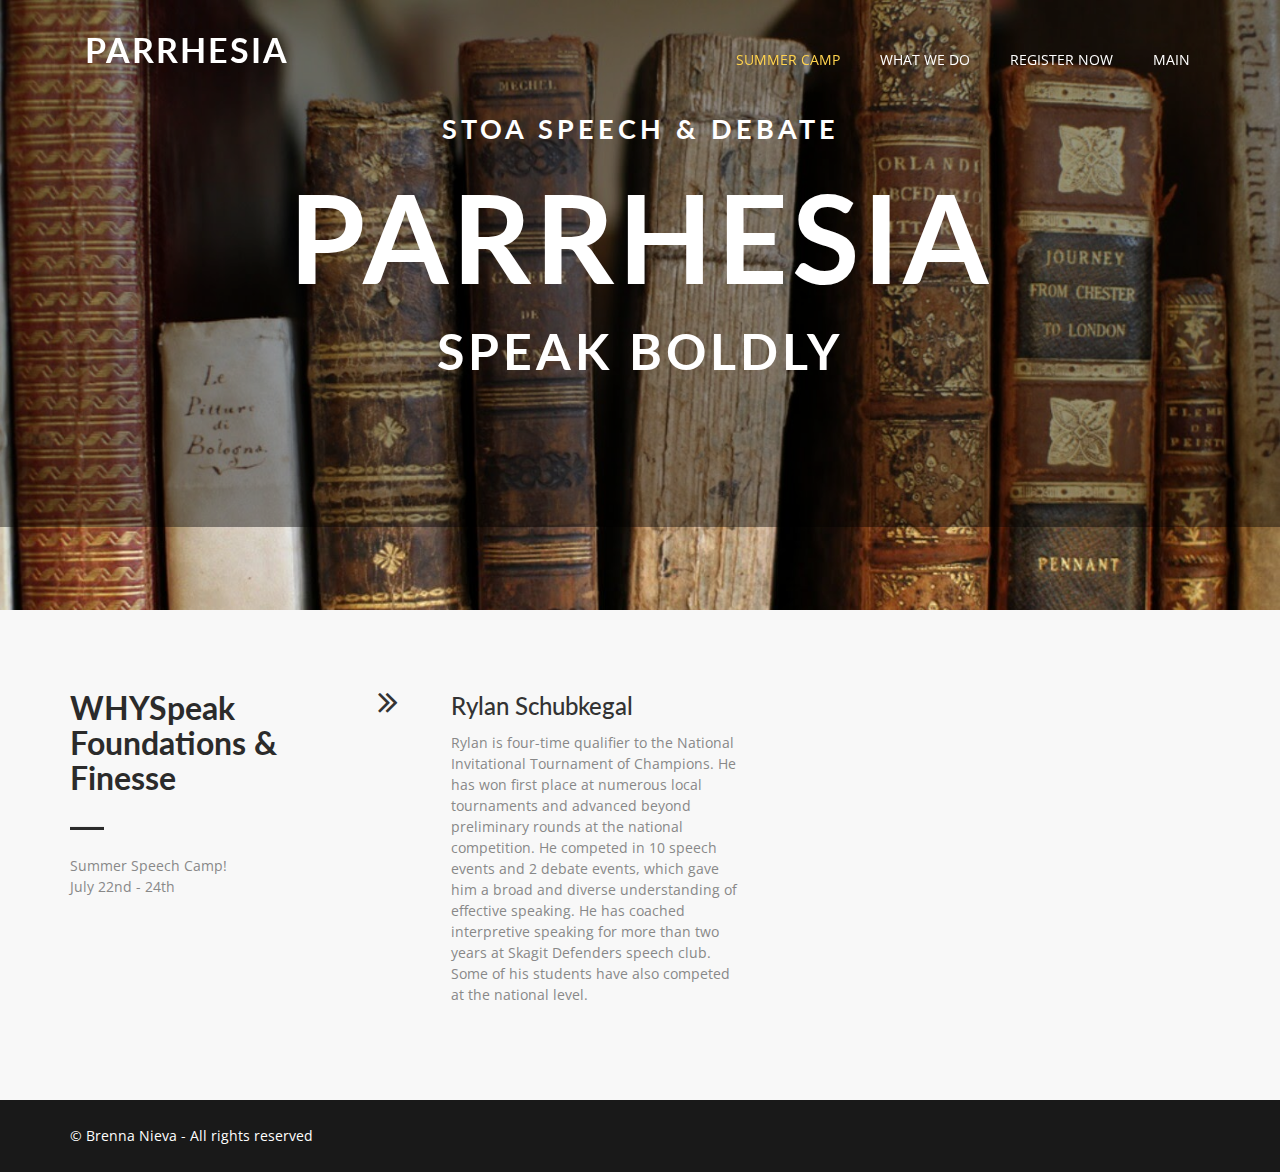
<file: rylan.html>
<!DOCTYPE html>
<html lang="en">

<head>
  <meta charset="utf-8">
  <meta name="viewport" content="width=device-width, initial-scale=1">
  <title>Parrhesia</title>
  <meta name="description" content="Parrhesia is a speech and debate club in the South King County area in the STOA league.">
  <meta name="keywords" content="speech,debate,Parrhesia,Stoa,Stoa Speech and debate, south king county speech, homeschool, homeschool speech and debate, highschool,ncfca">
  <link href='https://fonts.googleapis.com/css?family=Lato:400,700,300|Open+Sans:400,600,700,300' rel='stylesheet' type='text/css'>
  <link rel="stylesheet" type="text/css" href="css/bootstrap.min.css">
  <link rel="stylesheet" type="text/css" href="css/font-awesome.min.css">
  <link rel="stylesheet" type="text/css" href="css/animate.css">
  <link rel="stylesheet" type="text/css" href="css/style.css">
  <!-- =======================================================
    Hey There! I'm Brenna Nieva!
    I'm actually a part of VERVE but Parrhesia is pretty cool.
    Do speech and debate.  it'll change your life.
    for the better or for the worse.  it takes a lot of time....
    but its fun nonetheless.  and you meet chill people.
  ======================================================= -->
</head>

<body>
  <!--header-->
  <header class="main-header" id="header">
    <div class="bg-color">
      <!--nav-->
      <nav class="nav navbar-default navbar-fixed-top">
        <div class="container">
          <div class="col-md-12">
            <div class="navbar-header">
              <button type="button" class="navbar-toggle collapsed" data-toggle="collapse" data-target="#mynavbar" aria-expanded="false" aria-controls="navbar">
                            <span class="fa fa-bars"></span>
                        </button>
              <a href="index.html" class="navbar-brand">Parrhesia</a>
            </div>
            <div class="collapse navbar-collapse navbar-right" id="mynavbar">
              <ul class="nav navbar-nav">
                <li class="active"><a href="#header">Summer Camp</a></li>
                <li><a href="#feature">What We Do</a></li>
                <li><a href="#portfolio">Register Now</a></li>
                <li><a href="index.html">Main</a></li>
              </ul>
            </div>
          </div>
        </div>
      </nav>
      <!--/ nav-->
      <div class="container text-center">
        <div class="wrapper wow fadeInUp delay-05s">
          <h2 class="top-title">Stoa Speech & Debate</h2>
          <h3 class="title">Parrhesia</h3>
          <h4 class="sub-title">Speak Boldly</h4>

        </div>
      </div>
    </div>
  </header>
  <!--/ header-->
  <section id="feature" class="section-padding">
    <div class="container">
      <div class="row">
        <div class="col-md-3 wow fadeInLeft delay-05s">
          <div class="section-title">
            <h2 class="head-title"><b>WHYSpeak Foundations & Finesse</b></h2>
            <hr class="botm-line">
            <p class="sec-para">Summer Speech Camp!<br> July 22nd - 24th</p>
          </div>
        </div>
        <div class="col-md-9">
          <div class="col-md-6 wow fadeInRight delay-02s">
            <div class="icon">
              <i class="fa fa-angle-double-right"></i>
            </div>
            <div class="icon-text">
              <h3 class="txt-tl">Rylan Schubkegal</h3>
              <p class="txt-para">Rylan is four-time qualifier to the National Invitational Tournament of Champions. He has won first place at numerous local tournaments and advanced beyond preliminary rounds at the national competition. He competed in 10 speech events and 2 debate events, which gave him a broad and diverse understanding of effective speaking. He has coached interpretive speaking for more than two years at Skagit Defenders speech club. Some of his students have also competed at the national level.  </p>
            </div>
          </div>
          <div class="col-md-6 wow fadeInRight delay-02s">
            <div class="icon">

            </div>

          </div>
        </div>
      </div>
    </div>
  </section>
  <!---->
  <!---->
  <footer class="" id="footer">
    <div class="container">
      <div class="row">
        <div class="col-sm-7 footer-copyright">
          © Brenna Nieva - All rights reserved
          <div class="credits">

          </div>
        </div>
        <!-- <div class="col-sm-5 footer-social">
          <div class="pull-right hidden-xs hidden-sm">
            <a href="#"><i class="fa fa-facebook"></i></a>
            <a href="#"><i class="fa fa-dribbble"></i></a>
            <a href="#"><i class="fa fa-twitter"></i></a>
            <a href="#"><i class="fa fa-google-plus"></i></a>
            <a href="#"><i class="fa fa-pinterest"></i></a>
          </div> -->
        </div>
      </div>
    </div>
  </footer>

  <!---->
  <!--contact ends-->
  <script src="js/jquery.min.js"></script>
  <script src="js/jquery.easing.min.js"></script>
  <script src="js/bootstrap.min.js"></script>
  <script src="js/wow.js"></script>
  <script src="js/custom.js"></script>
  <script src="contactform/contactform.js"></script>

</body>
</html>
</file>
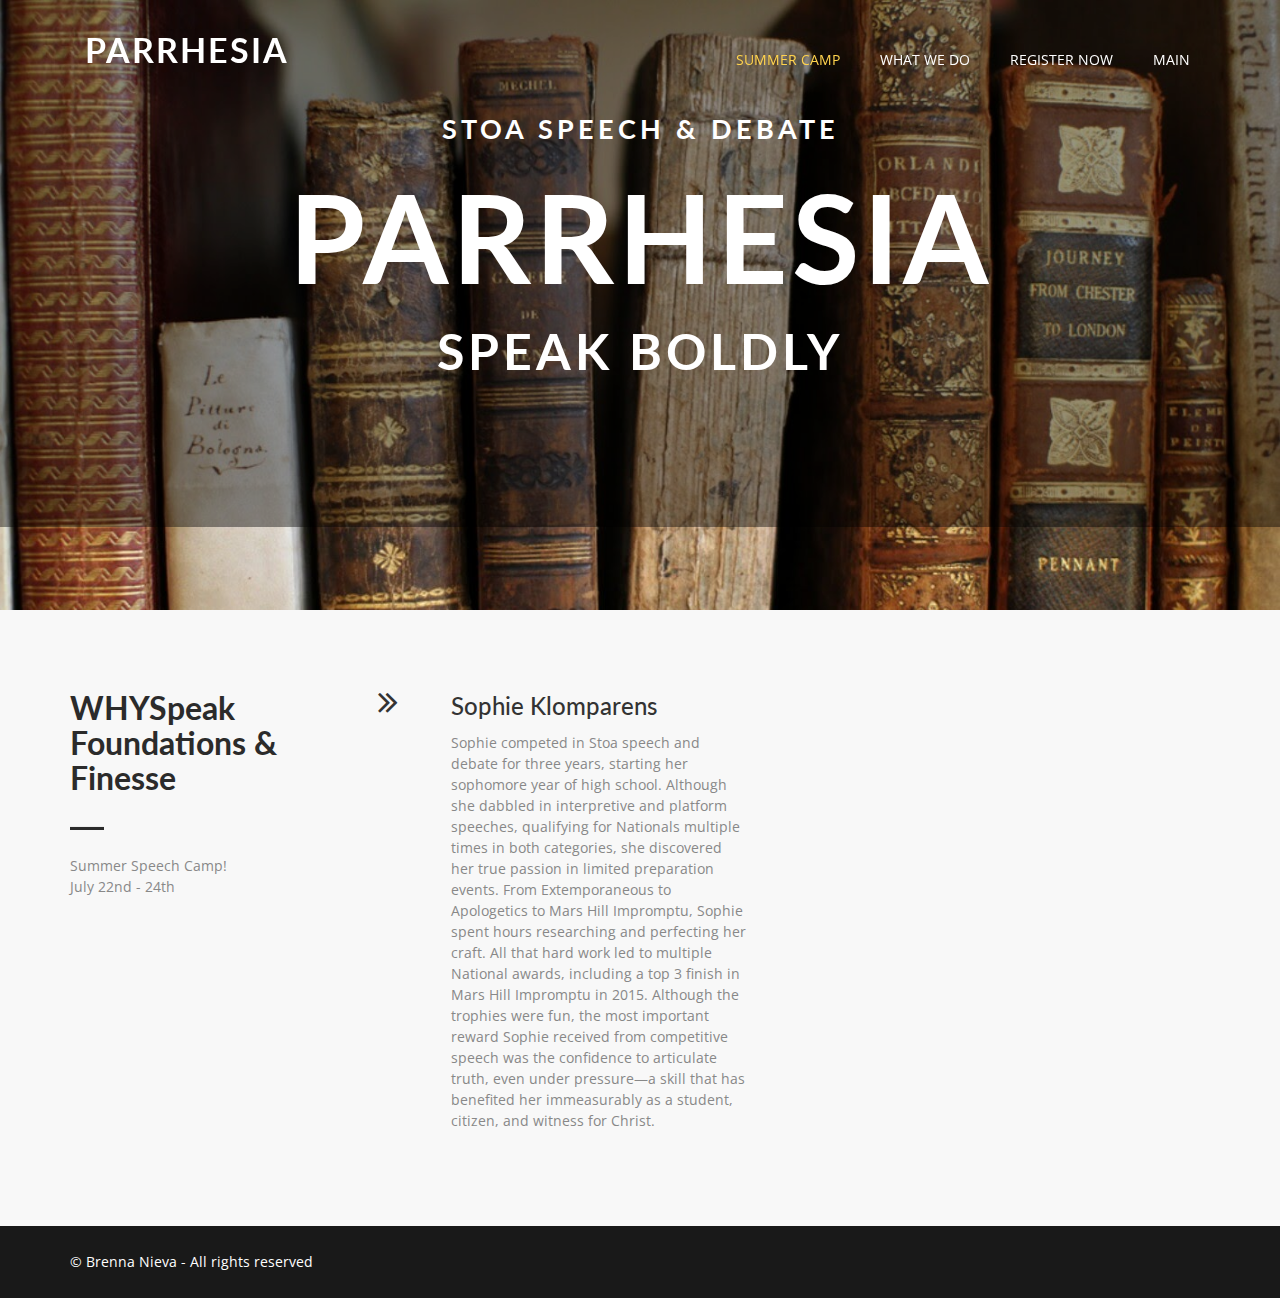
<file: sophie.html>
<!DOCTYPE html>
<html lang="en">

<head>
  <meta charset="utf-8">
  <meta name="viewport" content="width=device-width, initial-scale=1">
  <title>Parrhesia</title>
  <meta name="description" content="Parrhesia is a speech and debate club in the South King County area in the STOA league.">
  <meta name="keywords" content="speech,debate,Parrhesia,Stoa,Stoa Speech and debate, south king county speech, homeschool, homeschool speech and debate, highschool,ncfca">
  <link href='https://fonts.googleapis.com/css?family=Lato:400,700,300|Open+Sans:400,600,700,300' rel='stylesheet' type='text/css'>
  <link rel="stylesheet" type="text/css" href="css/bootstrap.min.css">
  <link rel="stylesheet" type="text/css" href="css/font-awesome.min.css">
  <link rel="stylesheet" type="text/css" href="css/animate.css">
  <link rel="stylesheet" type="text/css" href="css/style.css">
  <!-- =======================================================
    Hey There! I'm Brenna Nieva!
    I'm actually a part of VERVE but Parrhesia is pretty cool.
    Do speech and debate.  it'll change your life.
    for the better or for the worse.  it takes a lot of time....
    but its fun nonetheless.  and you meet chill people.
  ======================================================= -->
</head>

<body>
  <!--header-->
  <header class="main-header" id="header">
    <div class="bg-color">
      <!--nav-->
      <nav class="nav navbar-default navbar-fixed-top">
        <div class="container">
          <div class="col-md-12">
            <div class="navbar-header">
              <button type="button" class="navbar-toggle collapsed" data-toggle="collapse" data-target="#mynavbar" aria-expanded="false" aria-controls="navbar">
                            <span class="fa fa-bars"></span>
                        </button>
              <a href="index.html" class="navbar-brand">Parrhesia</a>
            </div>
            <div class="collapse navbar-collapse navbar-right" id="mynavbar">
              <ul class="nav navbar-nav">
                <li class="active"><a href="#header">Summer Camp</a></li>
                <li><a href="#feature">What We Do</a></li>
                <li><a href="#portfolio">Register Now</a></li>
                <li><a href="index.html">Main</a></li>
              </ul>
            </div>
          </div>
        </div>
      </nav>
      <!--/ nav-->
      <div class="container text-center">
        <div class="wrapper wow fadeInUp delay-05s">
          <h2 class="top-title">Stoa Speech & Debate</h2>
          <h3 class="title">Parrhesia</h3>
          <h4 class="sub-title">Speak Boldly</h4>

        </div>
      </div>
    </div>
  </header>
  <!--/ header-->
  <section id="feature" class="section-padding">
    <div class="container">
      <div class="row">
        <div class="col-md-3 wow fadeInLeft delay-05s">
          <div class="section-title">
            <h2 class="head-title"><b>WHYSpeak Foundations & Finesse</b></h2>
            <hr class="botm-line">
            <p class="sec-para">Summer Speech Camp!<br> July 22nd - 24th</p>
          </div>
        </div>
        <div class="col-md-9">
          <div class="col-md-6 wow fadeInRight delay-02s">
            <div class="icon">
              <i class="fa fa-angle-double-right"></i>
            </div>
            <div class="icon-text">
              <h3 class="txt-tl">Sophie Klomparens</h3>
              <p class="txt-para">Sophie competed in Stoa speech and debate for three years, starting her sophomore year of high school. Although she dabbled in interpretive and platform speeches, qualifying for Nationals multiple times in both categories, she discovered her true passion in limited preparation events. From Extemporaneous to Apologetics to Mars Hill Impromptu, Sophie spent hours researching and perfecting her craft. All that hard work led to multiple National awards, including a top 3 finish in Mars Hill Impromptu in 2015. Although the trophies were fun, the most important reward Sophie received from competitive speech was the confidence to articulate truth, even under pressure—a skill that has benefited her immeasurably as a student, citizen, and witness for Christ. </p>
            </div>
          </div>
          <div class="col-md-6 wow fadeInRight delay-02s">
            <div class="icon">

            </div>

          </div>
        </div>
      </div>
    </div>
  </section>
  <!---->
  <!---->
  <footer class="" id="footer">
    <div class="container">
      <div class="row">
        <div class="col-sm-7 footer-copyright">
          © Brenna Nieva - All rights reserved
          <div class="credits">

          </div>
        </div>
        <!-- <div class="col-sm-5 footer-social">
          <div class="pull-right hidden-xs hidden-sm">
            <a href="#"><i class="fa fa-facebook"></i></a>
            <a href="#"><i class="fa fa-dribbble"></i></a>
            <a href="#"><i class="fa fa-twitter"></i></a>
            <a href="#"><i class="fa fa-google-plus"></i></a>
            <a href="#"><i class="fa fa-pinterest"></i></a>
          </div> -->
        </div>
      </div>
    </div>
  </footer>

  <!---->
  <!--contact ends-->
  <script src="js/jquery.min.js"></script>
  <script src="js/jquery.easing.min.js"></script>
  <script src="js/bootstrap.min.js"></script>
  <script src="js/wow.js"></script>
  <script src="js/custom.js"></script>
  <script src="contactform/contactform.js"></script>

</body>
</html>
</file>
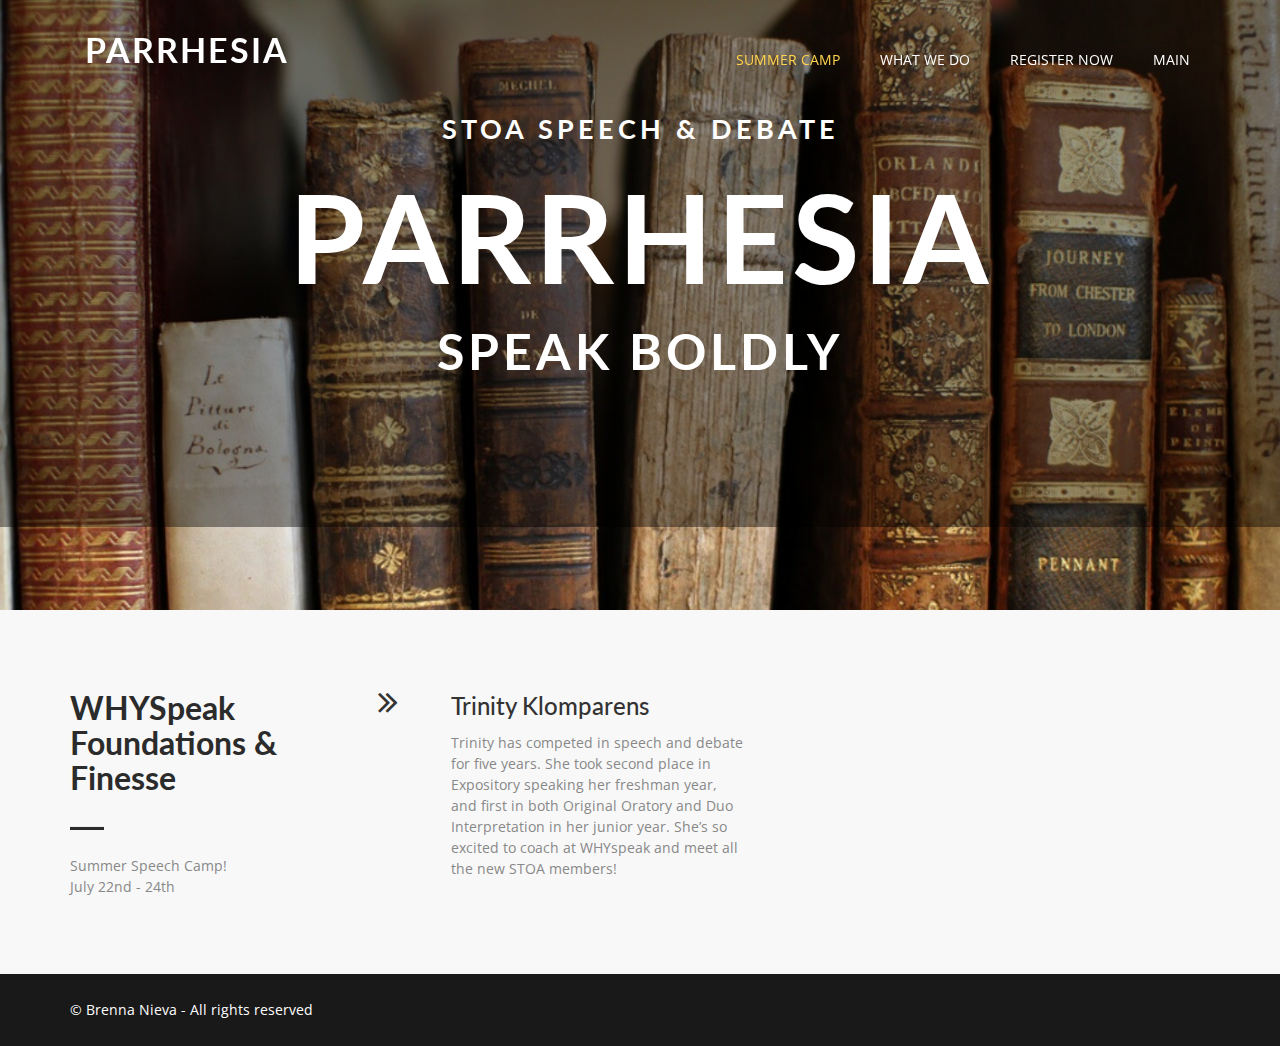
<file: trin.html>
<!DOCTYPE html>
<html lang="en">

<head>
  <meta charset="utf-8">
  <meta name="viewport" content="width=device-width, initial-scale=1">
  <title>Parrhesia</title>
  <meta name="description" content="Parrhesia is a speech and debate club in the South King County area in the STOA league.">
  <meta name="keywords" content="speech,debate,Parrhesia,Stoa,Stoa Speech and debate, south king county speech, homeschool, homeschool speech and debate, highschool,ncfca">
  <link href='https://fonts.googleapis.com/css?family=Lato:400,700,300|Open+Sans:400,600,700,300' rel='stylesheet' type='text/css'>
  <link rel="stylesheet" type="text/css" href="css/bootstrap.min.css">
  <link rel="stylesheet" type="text/css" href="css/font-awesome.min.css">
  <link rel="stylesheet" type="text/css" href="css/animate.css">
  <link rel="stylesheet" type="text/css" href="css/style.css">
  <!-- =======================================================
    Hey There! I'm Brenna Nieva!
    I'm actually a part of VERVE but Parrhesia is pretty cool.
    Do speech and debate.  it'll change your life.
    for the better or for the worse.  it takes a lot of time....
    but its fun nonetheless.  and you meet chill people.
  ======================================================= -->
</head>

<body>
  <!--header-->
  <header class="main-header" id="header">
    <div class="bg-color">
      <!--nav-->
      <nav class="nav navbar-default navbar-fixed-top">
        <div class="container">
          <div class="col-md-12">
            <div class="navbar-header">
              <button type="button" class="navbar-toggle collapsed" data-toggle="collapse" data-target="#mynavbar" aria-expanded="false" aria-controls="navbar">
                            <span class="fa fa-bars"></span>
                        </button>
              <a href="index.html" class="navbar-brand">Parrhesia</a>
            </div>
            <div class="collapse navbar-collapse navbar-right" id="mynavbar">
              <ul class="nav navbar-nav">
                <li class="active"><a href="#header">Summer Camp</a></li>
                <li><a href="#feature">What We Do</a></li>
                <li><a href="#portfolio">Register Now</a></li>
                <li><a href="index.html">Main</a></li>
              </ul>
            </div>
          </div>
        </div>
      </nav>
      <!--/ nav-->
      <div class="container text-center">
        <div class="wrapper wow fadeInUp delay-05s">
          <h2 class="top-title">Stoa Speech & Debate</h2>
          <h3 class="title">Parrhesia</h3>
          <h4 class="sub-title">Speak Boldly</h4>

        </div>
      </div>
    </div>
  </header>
  <!--/ header-->
  <section id="feature" class="section-padding">
    <div class="container">
      <div class="row">
        <div class="col-md-3 wow fadeInLeft delay-05s">
          <div class="section-title">
            <h2 class="head-title"><b>WHYSpeak Foundations & Finesse</b></h2>
            <hr class="botm-line">
            <p class="sec-para">Summer Speech Camp!<br> July 22nd - 24th</p>
          </div>
        </div>
        <div class="col-md-9">
          <div class="col-md-6 wow fadeInRight delay-02s">
            <div class="icon">
              <i class="fa fa-angle-double-right"></i>
            </div>
            <div class="icon-text">
              <h3 class="txt-tl">Trinity Klomparens</h3>
              <p class="txt-para">Trinity has competed in speech and debate for five years. She took second place in Expository speaking her freshman year, and first in both Original Oratory and Duo Interpretation in her junior year. She’s so excited to coach at WHYspeak and meet all the new STOA members! </p>
            </div>
          </div>
          <div class="col-md-6 wow fadeInRight delay-02s">
            <div class="icon">

            </div>

          </div>
        </div>
      </div>
    </div>
  </section>
  <!---->
  <!---->
  <footer class="" id="footer">
    <div class="container">
      <div class="row">
        <div class="col-sm-7 footer-copyright">
          © Brenna Nieva - All rights reserved
          <div class="credits">

          </div>
        </div>
        <!-- <div class="col-sm-5 footer-social">
          <div class="pull-right hidden-xs hidden-sm">
            <a href="#"><i class="fa fa-facebook"></i></a>
            <a href="#"><i class="fa fa-dribbble"></i></a>
            <a href="#"><i class="fa fa-twitter"></i></a>
            <a href="#"><i class="fa fa-google-plus"></i></a>
            <a href="#"><i class="fa fa-pinterest"></i></a>
          </div> -->
        </div>
      </div>
    </div>
  </footer>

  <!---->
  <!--contact ends-->
  <script src="js/jquery.min.js"></script>
  <script src="js/jquery.easing.min.js"></script>
  <script src="js/bootstrap.min.js"></script>
  <script src="js/wow.js"></script>
  <script src="js/custom.js"></script>
  <script src="contactform/contactform.js"></script>

</body>
</html>
</file>
<file: css/style.css>
/*
    Theme Name: Bethany
    Theme URL: https://bootstrapmade.com/bethany-free-onepage-bootstrap-theme/
    Author: BootstrapMade.com
    Author URL: https://bootstrapmade.com
*/

body {
  line-height: 1.5;
  font-family: 'Open Sans', sans-serif;
  overflow-x: hidden;
}

ol, ul {
  list-style: none;
}

blockquote, q {
  quotes: none;
}

blockquote:before, blockquote:after, q:before, q:after {
  content: '';
  content: none;
}

table {
  border-collapse: collapse;
  border-spacing: 0;
}

.section-padding {
  padding: 60px 0px;
}

h1, h2, h3, h4, h5, h6 {
  font-family: 'Lato', sans-serif;
}

/**media Queries**/

.navbar-default {
  background-color: transparent;
}

.main-header {
  background: url(../img/banner.jpeg) no-repeat;
  background-size: cover;
  min-height: 610px;
}

.bg-color {
  background-color: RGBA(0, 0, 0, 0.41);
}

.nav>li>a {
  padding: 0px;
}

.navbar-brand {
  padding: 0px;
  height: inherit;
  font-family: 'Lato', sans-serif;
}

.navbar-default .navbar-brand {
  color: #fff;
  font-size: 34px;
  text-transform: uppercase;
  font-weight: 700;
  letter-spacing: 2px;
}

.navbar-default .navbar-nav>.active>a, .navbar-default .navbar-nav>.active>a:focus, .navbar-default .navbar-nav>.active>a:hover {
  color: #FFD34E;
  text-transform: uppercase;
	background-color: transparent;
}

.navbar-default .navbar-nav>li>a {
  color: #fff;
  padding: 10px 20px;
  text-transform: uppercase;
	background-color: transparent;
}

.navbar-default .navbar-nav>li>a:hover, .navbar-default .navbar-nav>li>a:focus {
  color: #FFD34E;
}

.navbar-fixed-top {
  padding: 40px 0;
  transition: all 0.5s;
}

@media (max-width: 768px) {
	.navbar-collapse {
		background: rgba(0, 0, 0, 0.8);
		border-top: 0;
	}
}

.top-nav-collapse {
  background: rgba(0, 0, 0, 0.8);
  padding: 25px 0;
}

.wrapper {
  padding: 90px 0px 130px;
}

.top-title {
  z-index: 5;
  font-size: 27px;
  font-weight: 700;
  color: #fff;
  line-height: 38px;
  letter-spacing: 4px;
  opacity: 1;
  text-transform: uppercase;
}

.sub-title {
  font-size: 50px;
  font-weight: 700;
  color: #fff;
  line-height: 71px;
  letter-spacing: 4px;
  opacity: 1;
  text-transform: uppercase;
}

.title {
  font-size: 123px;
  font-weight: 700;
  color: #fff;
  line-height: 88px;
  letter-spacing: 4px;
  opacity: 1;
  text-transform: uppercase;
  padding: 25px 0px;
}

.btn-submit {
  background: #FFD34E;
  border: 0px;
  display: inline-block;
  font-size: 16px;
  text-transform: uppercase;
  padding: 10px 40px;
  font-weight: normal;
  border-radius: 0px;
  letter-spacing: 1px;
  color: #333;
  position: relative;
  overflow: hidden;
  -webkit-transition: all 0.4s ease-in-out;
  -moz-transition: all 0.4s ease-in-out;
  -o-transition: all 0.4s ease-in-out;
  -ms-transition: all 0.4s ease-in-out;
  transition: all 0.4s ease-in-out;
  margin-top: 25px;
  border: 2px solid #FFD34E;
}

.btn-submit:hover {
  background: #fff;
}

/****/

#cta-1 {
  padding: 40px 0px;
}

.cta-info {
  border: 5px solid #FFD34E;
  padding: 40px 0px;
}

.cta-info h3 {
  font-size: 24px;
}

.dec-tec {
  font-size: 34px;
}

/****/

#feature {
  background-color: #f8f8f8;
}

.head-title {
  color: #2b2b2b;
  font-size: 32px;
  font-weight: 700;
}

.botm-line {
  background-color: #2b2b2b;
  width: 34px;
  height: 3px;
  display: inline-block;
}

.section-title:hover .botm-line {
  width: 70px;
  /* For Safari 3.1 to 6.0 */
  -webkit-transition-property: width;
  -webkit-transition-duration: 2s;
  -webkit-transition-timing-function: linear;
  -webkit-transition-delay: 1s;
  /* Standard syntax */
  transition-property: width;
  transition-duration: 2s;
  transition-timing-function: linear;
  transition-delay: 1s;
}

p {
  color: #888;
}

.icon {
  position: relative;
  height: 48px;
  width: 48px;
  float: left;
  margin-top: 14px;
  margin-bottom: 20px;
}

.icon i {
  font-size: 35px;
}

.icon-text {
  margin-left: 73px;
  padding: 0px 25px 25px 0px;
}

h3.txt-tl {
  font-size: 24px;
  line-height: 1.35;
}

/****/

.parallax {
  background-attachment: fixed;
  background-repeat: repeat-y;
  background-position: center center;
}

.bg-image-2 {
  background: url('../img/cta-banner.jpg') no-repeat center fixed;
  -webkit-background-size: 100% auto;
  -moz-background-size: 100% auto;
  -o-background-size: 100% auto;
  background-size: 100% auto;
  -webkit-background-size: cover;
  -moz-background-size: cover;
  -o-background-size: cover;
  background-size: cover;
}

.section {
  position: relative;
  padding: 88px 0 67px 0;
  display: block;
}

.cta-txt h3 {
  font-size: 32px;
  margin-bottom: 10px;
  font-weight: 700;
  color: #fff;
}

.cta-txt p {
  color: #fff;
}

/****/

.portfolio-box {
  margin-bottom: 15px;
}

.padding-right-zero {
  padding-right: 0px;
}

#contact {
  background-color: #f8f8f8;
}

.validation {
  color: red;
  display: none;
  margin: 0 0 20px;
  font-weight: 400;
  font-size: 13px;
}

#sendmessage {
  color: green;
  border: 1px solid green;
  display: none;
  text-align: center;
  padding: 15px;
  font-weight: 600;
  margin-bottom: 15px;
}

#errormessage {
  color: red;
  display: none;
  border: 1px solid red;
  text-align: center;
  padding: 15px;
  font-weight: 600;
  margin-bottom: 15px;
}

#sendmessage.show, #errormessage.show, .show {
  display: block;
}

.black {
  color: #000 !important;
  font-weight: 600;
}

.btn-send {
  border-radius: 0px;
  color: #000;
  background-color: #FFD34E;
}

a, a:hover {
  color: #FFD34E;
}

.cont-title {
  font-size: 24px;
  padding: 15px 0px;
}

.location-info p span {
  display: inline-block;
}

.location-info p span {
  width: 40px;
  font-size: 24px;
  color: #666;
  vertical-align: middle;
}

.location-info p {
  margin-bottom: 5px;
}

.location-info p {
  font-size: 18px;
  line-height: 32px;
  color: #000;
}

.contact-icon-container {
  position: absolute;
  top: -38px;
  right: 0;
  padding-right: 20px;
  font-size: 320px;
  color: #555;
  line-height: 300px;
  -ms-transform: rotate(20deg);
  -moz-transform: rotate(20deg);
  -webkit-transform: rotate(20deg);
  transform: rotate(20deg);
}

/****/

#footer {
  background-color: #191919;
  padding: 20px 0px;
}

.footer-copyright {
  color: #fff;
  line-height: 32px;
  text-align: left;
}

.footer-social {
  float: right;
}

.footer-social a {
  font-size: 18px;
  color: #666;
}

.link-dec, .link-dec:hover {
  color: #000;
}

/****/

@media (min-width: 451px) and (max-width: 900px) {
  .section-title {
    margin-bottom: 15px;
  }
}

@media (min-width: 20px) and (max-width: 450px) {
  .navbar-toggle:hover, .navbar-toggle {
    background-color: #fff;
    color: #000;
  }
  .navbar-toggle {
    margin-top: 0px;
  }
  .navbar-default .navbar-nav>li>a {
    text-align: center;
  }
  .navbar-default .navbar-nav>.active>a, .navbar-default .navbar-nav>.active>a:focus, .navbar-default .navbar-nav>.active>a:hover, .navbar-default .navbar-nav>li>a:hover, .navbar-default .navbar-nav>li>a:focus {
  }
  .top-title {
    font-size: 15px;
  }
  .title {
    font-size: 50px;
  }
  .sub-title {
    font-size: 24px;
  }
  .footer-copyright {
    text-align: center;
  }
  .padding-right-zero {
    padding-right: 15px;
  }
  .section-title {
    margin-bottom: 15px;
  }
  .cta-txt h3 {
    font-size: 28px;
  }
  body {
    font-size: 14px;
  }
  h3.txt-tl {
    font-size: 20px;
  }
}

/****/
</file>
